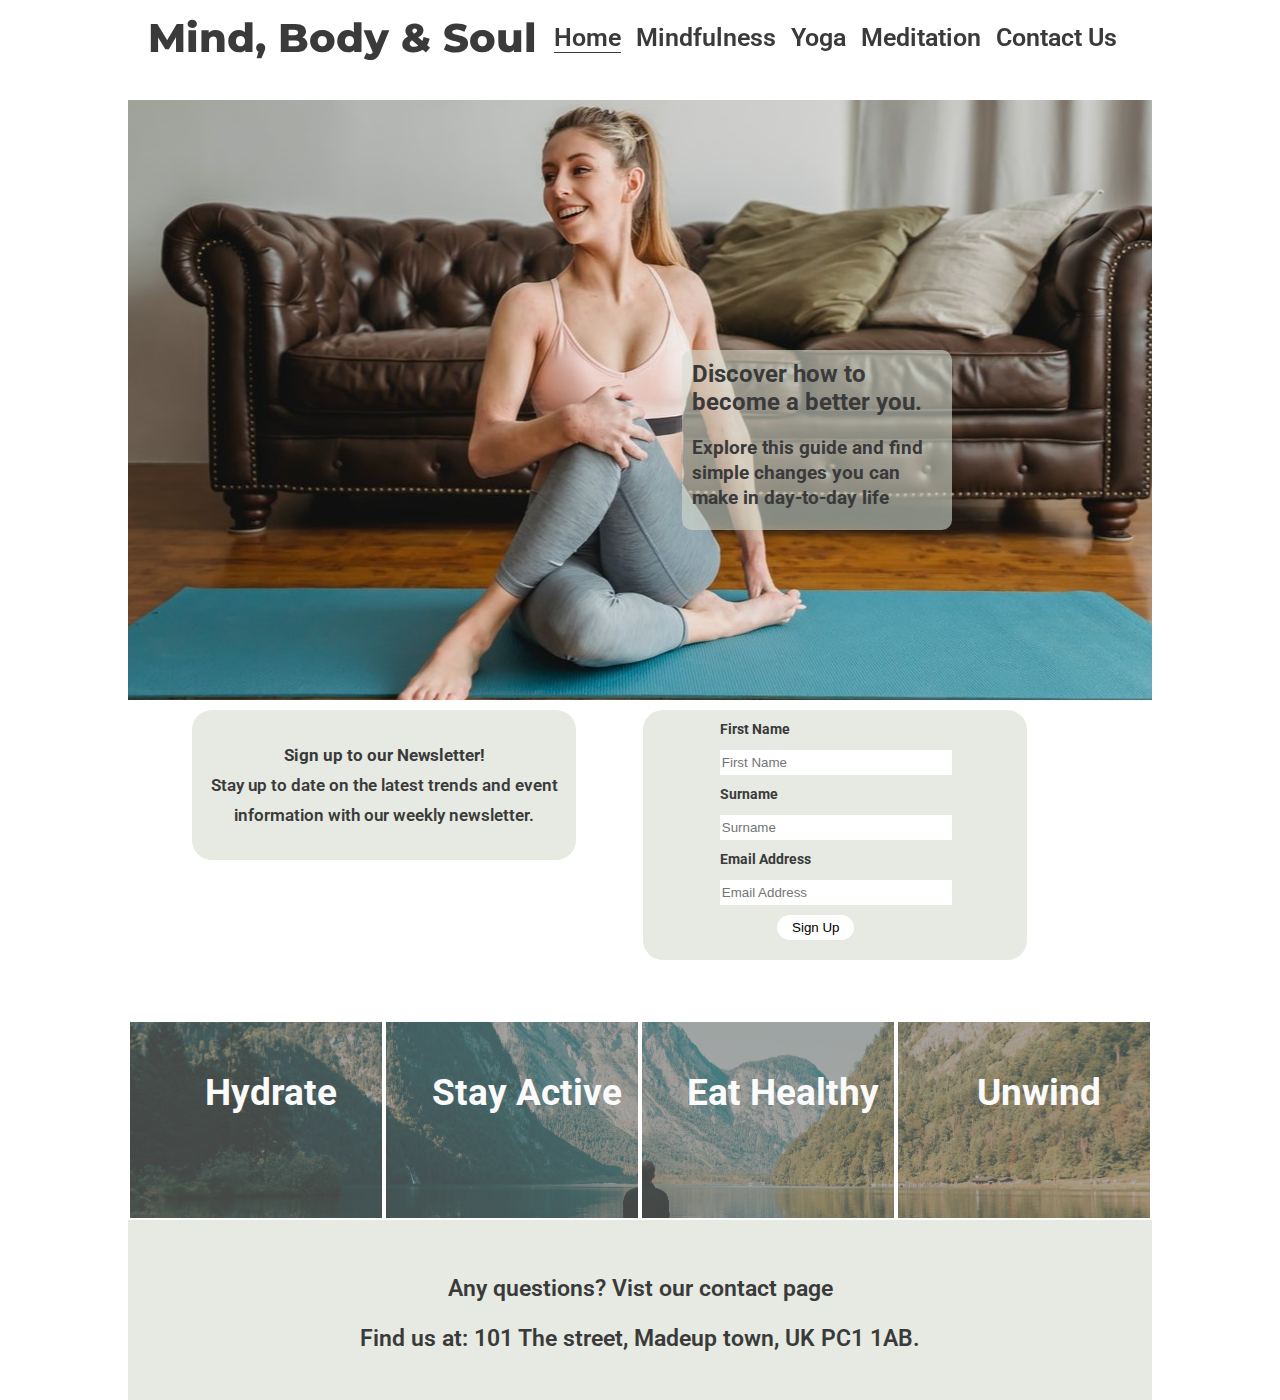
<file: index.html>
<!DOCTYPE html>
<html lang="en">

<head>
    <meta charset="UTF-8">
    <meta name="viewport" content="width=device-width, initial-scale=1.0">
    <meta name="description" content="Mindfulness, yoga and meditation information and guidance for beginners">
    <meta name="keywords" content="Mindfulness, yoga, meditation, information for beginners">
    <link rel="stylesheet" href="assets/css/style.css">
    <link rel="stylesheet" href="https://use.fontawesome.com/releases/v5.15.3/css/all.css"
        integrity="sha384-SZXxX4whJ79/gErwcOYf+zWLeJdY/qpuqC4cAa9rOGUstPomtqpuNWT9wdPEn2fk" crossorigin="anonymous">
    <title>Home</title>
</head>

<body>
    <header>
        <a href="index.html">
            <h1 id="logo">Mind, Body & Soul</h1>
        </a>
        <nav>
            <ul id="menu">
                <li><a href="index.html" class="active">Home</a></li>
                <li><a href="mindfulness.html">Mindfulness</a></li>
                <li><a href="yoga.html">Yoga</a></li>
                <li><a href="meditation.html">Meditation</a></li>
                <li><a href="contact.html">Contact Us</a></li>
            </ul>
        </nav>
    </header>

    <button id="top-btn" title="back to top"><a href="index.html">Top</a></button>
    
    <section id="hero-outer">
        <div id="hero-home">
            <div id="cover-text-hero">
                <h2>Discover how to become a better you.</h2>
                <h3>Explore this guide and find simple changes you can make in day-to-day life</h3>
            </div>
        </div>
    </section>

    <section id="sign-up">
        <div class="sign-up-textbox">
            <h3>Sign up to our Newsletter!</h3>
            <p>Stay up to date on the latest trends and event information with our weekly newsletter.</p>
        </div>
        <div class="sign-up-form">
            <form method="POST" action="https://formdump.codeinstitute.net/">
                <label for="fname">First Name</label>
                <input type="text" id="fname" name="fname" placeholder="First Name" required>
                <label for="sname">Surname</label>
                <input type="text" id="sname" name="sname" placeholder="Surname" required>
                <label for="email">Email Address</label>
                <input type="email" id="email" name="email" placeholder="Email Address" required>
                <input type="submit" value="Sign Up">
            </form>
        </div>
    </section>

    <section id="lower-img-blocks">
        <div>
            <h3>Hydrate</h3>
            <i class="fas fa-faucet"></i>
        </div>
        <div>
            <h3>Stay Active</h3>
            <i class="fas fa-hiking"></i>
        </div>
        <div>
            <h3>Eat Healthy</h3>
            <i class="fas fa-carrot"></i>
        </div>
        <div>
            <h3>Unwind</h3>
            <i class="fas fa-hot-tub"></i>
        </div>
    </section>

    <footer>
        <ul id="social">
            <li><a href="https://en-gb.facebook.com/" target="_blank" rel="noopener"
                    aria-label="vist our facebook page"><i class="fab fa-facebook-f"></i></a></li>
            <li><a href="https://twitter.com/?lang=en-gb" target="_blank" rel="noopener"
                    aria-label="vist our twitter page"><i class="fab fa-twitter"></i></a></li>
            <li><a href="https://www.youtube.com/" target="_blank" rel="noopener" aria-label="vist our youtube page"><i
                        class="fab fa-youtube"></i></a></li>
            <li><a href="https://www.instagram.com/" target="_blank" rel="noopener"
                    aria-label="vist our instagram page"><i class="fab fa-instagram"></i></a></li>
        </ul>
        <ul id="contact">
            <li><a href="contact.html" target="_blank" rel="noopener" aria-label="vist our contact page"><i
                        class="fas fa-comment-dots"></i> Any questions? Vist our contact page</a></li>
            <li><a href="https://www.google.co.uk/maps?hl=en" target="_blank" rel="noopener" aria-label="our address"><i
                        class="fas fa-map-marker-alt"></i> Find us at: 101 The street, Madeup town, UK PC1 1AB.</a></li>
        </ul>
    </footer>
</body>

</html>
</file>
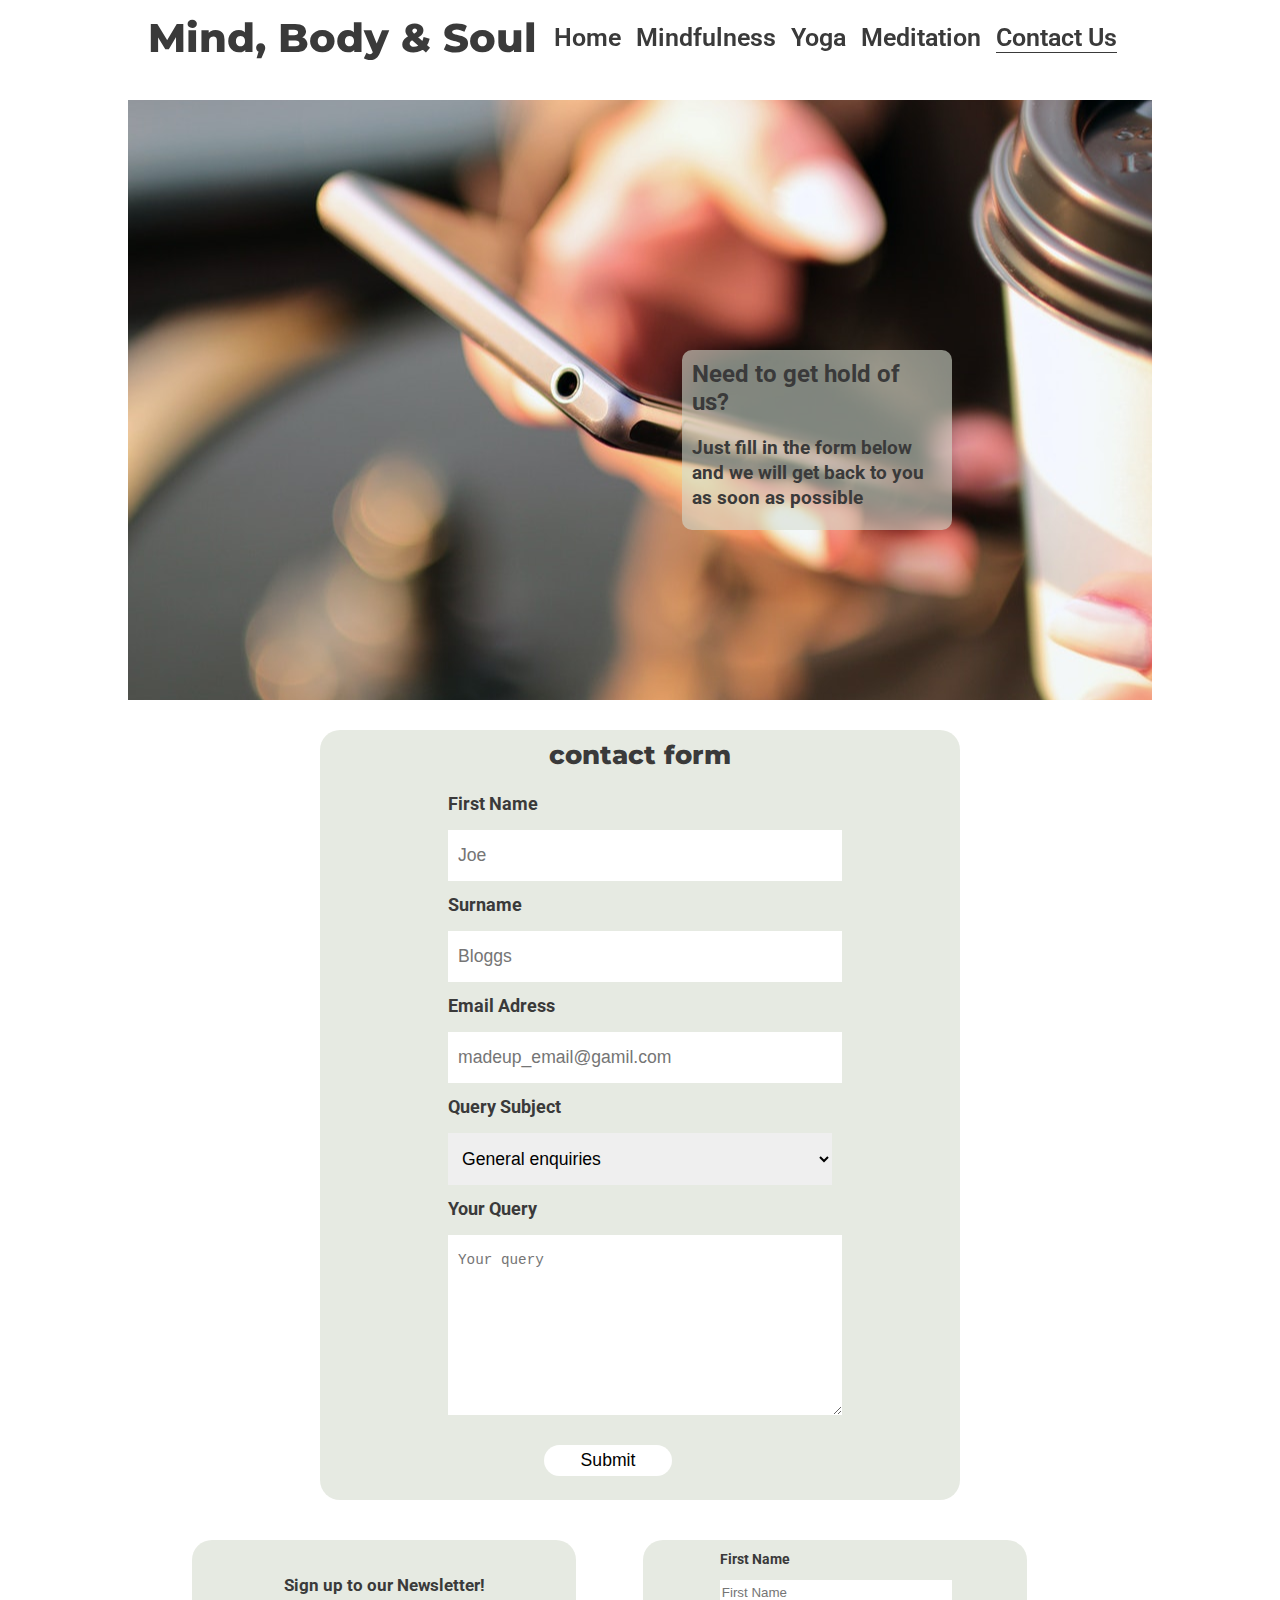
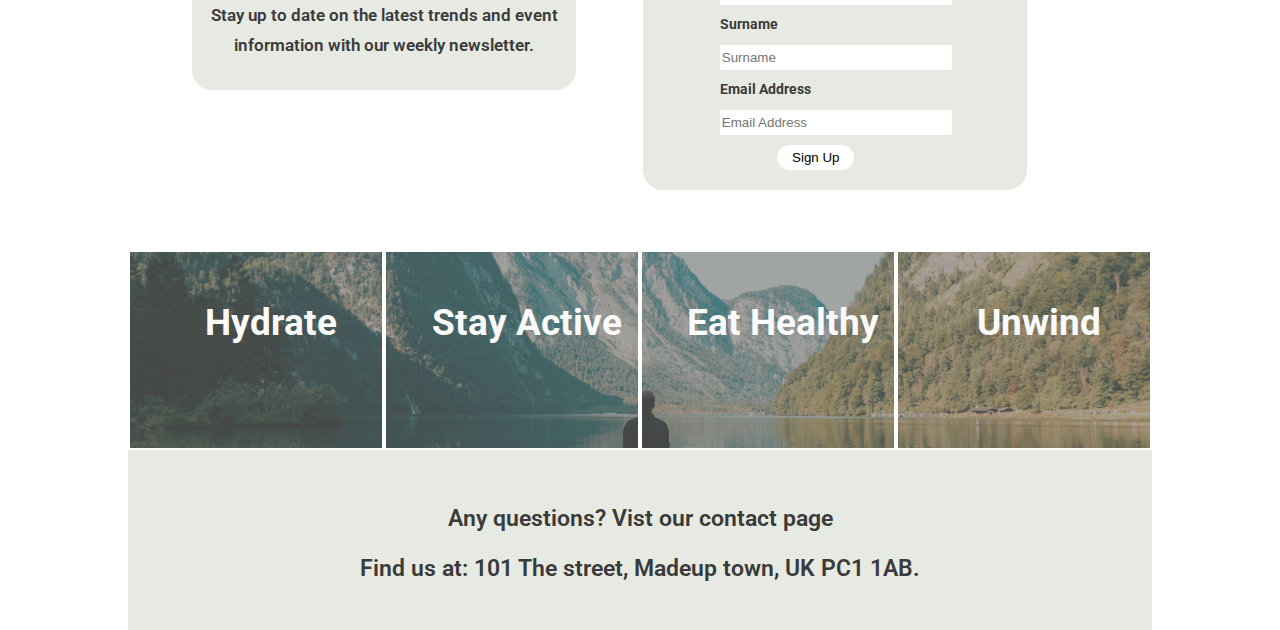
<file: contact.html>
<!DOCTYPE html>
<html lang="en">

<head>
    <meta charset="UTF-8">
    <meta name="viewport" content="width=device-width, initial-scale=1.0">
    <meta name="description" content="Mindfulness, yoga and meditation information and guidance for beginners">
    <meta name="keywords" content="Mindfulness, yoga, meditation, information for beginners">
    <link rel="stylesheet" href="assets/css/style.css">
    <link rel="stylesheet" href="https://use.fontawesome.com/releases/v5.15.3/css/all.css"
        integrity="sha384-SZXxX4whJ79/gErwcOYf+zWLeJdY/qpuqC4cAa9rOGUstPomtqpuNWT9wdPEn2fk" crossorigin="anonymous">
    <title>Contact Us</title>
</head>

<body>
    <header>
        <a href="index.html">
            <h1 id="logo">Mind, Body & Soul</h1>
        </a>
        <nav>
            <ul id="menu">
                <li><a href="index.html">Home</a></li>
                <li><a href="mindfulness.html">Mindfulness</a></li>
                <li><a href="yoga.html">Yoga</a></li>
                <li><a href="meditation.html">Meditation</a></li>
                <li><a href="contact.html" class="active">Contact Us</a></li>
            </ul>
        </nav>
    </header>

    <button id="top-btn" title="back to top"><a href="contact.html">Top</a></button>

    <section id="hero-outer">
        <div id="hero-contact">
            <div id="cover-text-hero">
                <h2>Need to get hold of us?</h2>
                <h3>Just fill in the form below and we will get back to you as soon as possible</h3>
            </div>
        </div>
    </section>

    <section id="contact-form">
        <h2>contact form</h2>
        <form method="POST" action="https://formdump.codeinstitute.net/">
            <label for="fname-cf">First Name</label>
            <input type="text" id="fname-cf" name="fname-cf" placeholder="Joe" required>
            <label for="sname-cf">Surname</label>
            <input type="text" id="sname-cf" name="sname-cf" placeholder="Bloggs" required>
            <label for="email">Email Adress</label>
            <input type="email" id="email-cf" name="email-cf" placeholder="madeup_email@gamil.com" required>
            <label for="query-subject">Query Subject</label>
            <select id="query-subject" name="query-subject">
                <option value="General enquiries">General enquiries</option>
                <option value="Sign up issues">Sign up issues</option>
                <option value="PR and media">PR and media</option>
                <option value="Other">Other</option>
            </select>
            <label for="query">Your Query</label>
            <textarea id="query" name="query " placeholder="Your query" required></textarea>
            <input type="submit" value="Submit">
        </form>
    </section>

    <section id="sign-up">
        <div class="sign-up-textbox">
            <h3>Sign up to our Newsletter!</h3>
            <p>Stay up to date on the latest trends and event information with our weekly newsletter.</p>
        </div>
        <div class="sign-up-form">
            <form method="POST" action="https://formdump.codeinstitute.net/">
                <label for="fname">First Name</label>
                <input type="text" id="fname" name="fname" placeholder="First Name" required>
                <label for="sname">Surname</label>
                <input type="text" id="sname" name="sname" placeholder="Surname" required>
                <label for="email">Email Address</label>
                <input type="email" id="email" name="email" placeholder="Email Address" required>
                <input type="submit" value="Sign Up">
            </form>
        </div>
    </section>

    <section id="lower-img-blocks">
        <div>
            <h3>Hydrate</h3>
            <i class="fas fa-faucet"></i>
        </div>
        <div>
            <h3>Stay Active</h3>
            <i class="fas fa-hiking"></i>
        </div>
        <div>
            <h3>Eat Healthy</h3>
            <i class="fas fa-carrot"></i>
        </div>
        <div>
            <h3>Unwind</h3>
            <i class="fas fa-hot-tub"></i>
        </div>
    </section>

    <footer>
        <ul id="social">
            <li><a href="https://en-gb.facebook.com/" target="_blank" rel="noopener"
                    aria-label="vist our facebook page"><i class="fab fa-facebook-f"></i></a></li>
            <li><a href="https://twitter.com/?lang=en-gb" target="_blank" rel="noopener"
                    aria-label="vist our twitter page"><i class="fab fa-twitter"></i></a></li>
            <li><a href="https://www.youtube.com/" target="_blank" rel="noopener" aria-label="vist our youtube page"><i
                        class="fab fa-youtube"></i></a></li>
            <li><a href="https://www.instagram.com/" target="_blank" rel="noopener"
                    aria-label="vist our instagram page"><i class="fab fa-instagram"></i></a></li>
        </ul>
        <ul id="contact">
            <li><a href="contact.html" target="_blank" rel="noopener" aria-label="vist our contact page"><i
                        class="fas fa-comment-dots"></i> Any questions? Vist our contact page</a></li>
            <li><a href="https://www.google.co.uk/maps?hl=en" target="_blank" rel="noopener" aria-label="our address"><i
                        class="fas fa-map-marker-alt"></i> Find us at: 101 The street, Madeup town, UK PC1 1AB.</a></li>
        </ul>
    </footer>
</body>

</html>
</file>
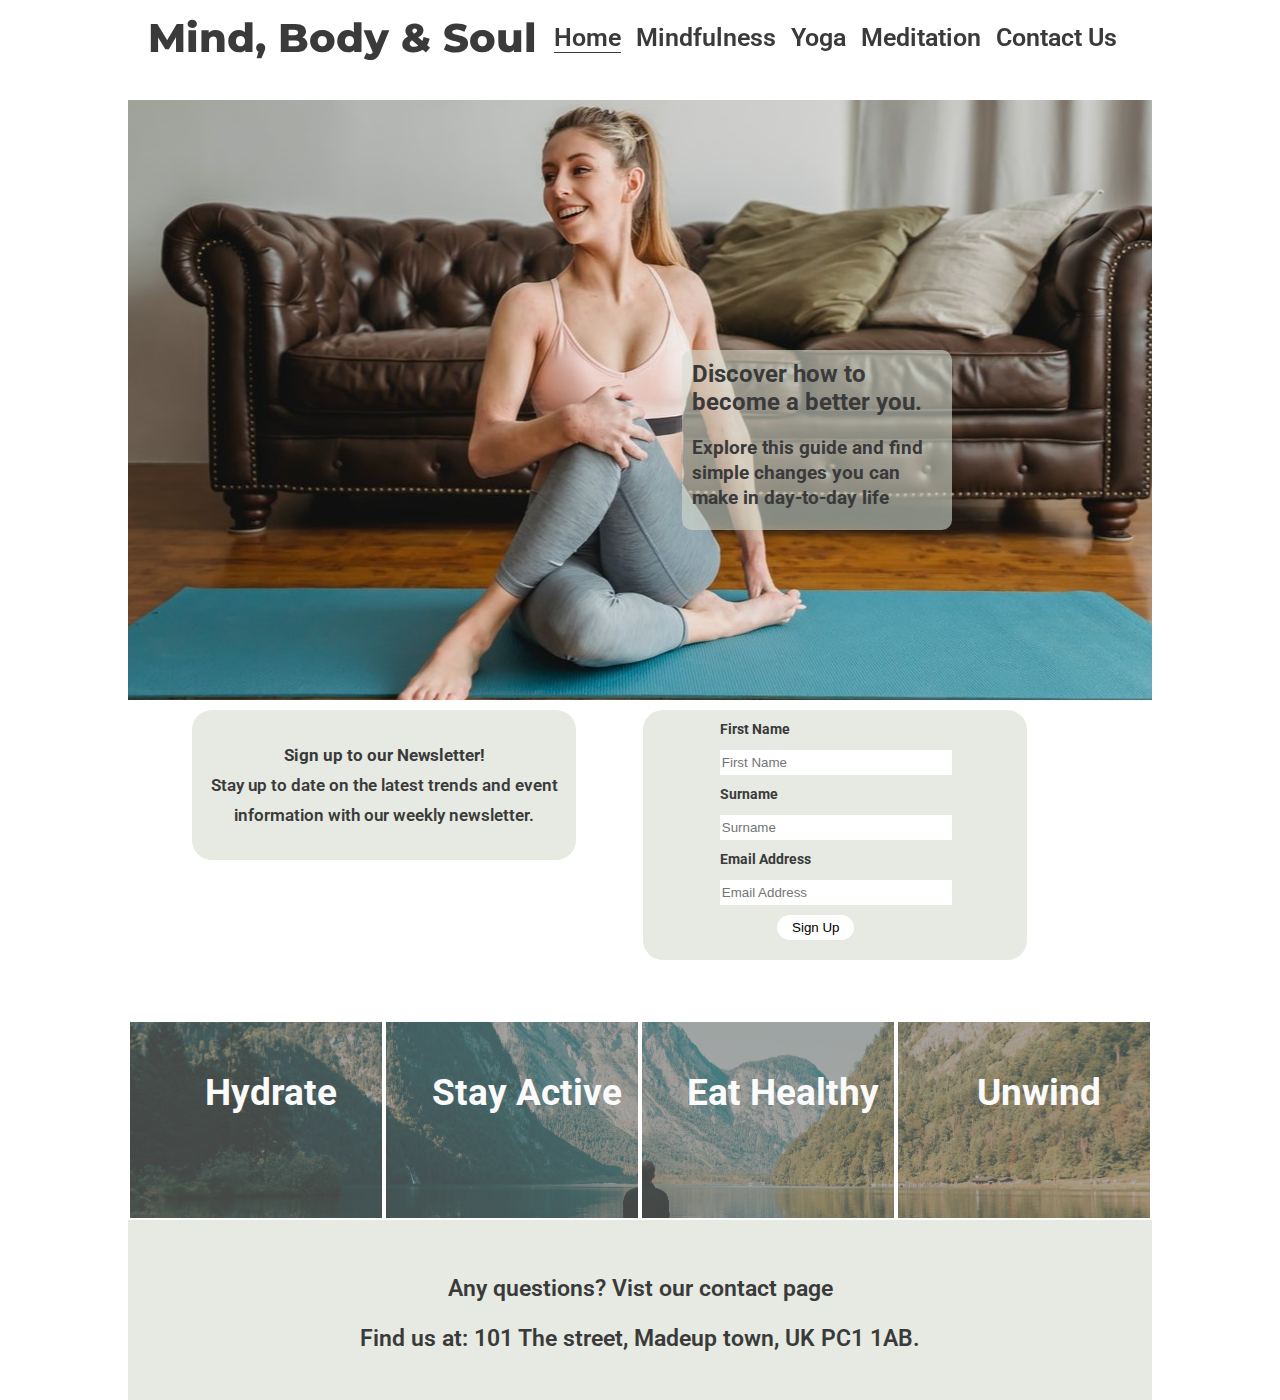
<file: home.html>
<!DOCTYPE html>
<html lang="en">

<head>
    <meta charset="UTF-8">
    <meta name="viewport" content="width=device-width, initial-scale=1.0">
    <meta name="description" content="Mindfulness, yoga and meditation information and guidance for beginners">
    <meta name="keywords" content="Mindfulness, yoga, meditation, information for beginners">
    <link rel="stylesheet" href="assets/css/style.css">
    <link rel="stylesheet" href="https://use.fontawesome.com/releases/v5.15.3/css/all.css"
        integrity="sha384-SZXxX4whJ79/gErwcOYf+zWLeJdY/qpuqC4cAa9rOGUstPomtqpuNWT9wdPEn2fk" crossorigin="anonymous">
    <title>Home</title>
</head>

<body>
    <header>
        <a href="home.html">
            <h1 id="logo">
                Mind, Body & Soul
            </h1>
        </a>
        <nav>
            <ul id="menu">
                <li>
                    <a href="home.html" class="active">Home</a>
                </li>
                <li>
                    <a href="mindfulness.html">Mindfulness</a>
                </li>
                <li>
                    <a href="yoga.html">Yoga</a>
                </li>
                <li>
                    <a href="meditation.html">Meditation</a>
                </li>
                <li>
                    <a href="contact.html">Contact Us</a>
                </li>

            </ul>
        </nav>
    </header>
    <section id="hero-outer">
        <div id="hero-home">
            <div id="cover-text-hero">
                <h2>
                    Discover how to become a better you.
                </h2>
                <h3>
                    Explore this guide and find simple changes you can make in day-to-day life
                </h3>
            </div>

        </div>
    </section>
    
    <section id="sign-up">
        <div class="sign-up-textbox">
        <h3>Sign up to our Newsletter!</h3>
        <p>
            Stay up to date on the latest trends and event information with our weekly newsletter.
        </p>
        </div>
        <div class="sign-up-form">
        <form method="POST" action="#">
            <label for="fname">First Name</label><br>
            <input type="text" id="fname" name="fname" placeholder="First Name" required><br>
            <label for="sname">Surname</label><br>
            <input type="text" id="sname" name="sname" placeholder="Surname" required><br>
            <label for="email">Email Address</label><br>
            <input type="email" id="email" name="email" placeholder="Email Address" required><br><br>
            <input type="submit" value="Sign Up"><br>
        </form>
        </div>
    </section>
    <section id="lower-img-blocks">
        <div>
            <h3>Hydrate</h3>
            <i class="fas fa-faucet"></i>
        </div>
        <div>
            <h3>Stay Active</h3>
            <i class="fas fa-hiking"></i>
        </div>
        <div>
            <h3>Eat Healthy</h3>
            <i class="fas fa-carrot"></i>
        </div>
        <div>
            <h3>Unwind</h3>
            <i class="fas fa-hot-tub"></i>
        </div>
    </section>
     <footer>
        <ul id="social">
            <li>
                <a href="https://en-gb.facebook.com/" target="_blank" rel="noopener"
                    aria-label="vist our facebook page"><i class="fab fa-facebook-f"></i></a>
            </li>
            <li>
                <a href="https://twitter.com/?lang=en-gb" target="_blank" rel="noopener"
                    aria-label="vist our twitter page"><i class="fab fa-twitter"></i></a>
            </li>
            <li>
                <a href="https://www.youtube.com/" target="_blank" rel="noopener" aria-label="vist our youtube page"><i
                        class="fab fa-youtube"></i></a>
            </li>
            <li>
                <a href="https://www.instagram.com/" target="_blank" rel="noopener"
                    aria-label="vist our instagram page"><i class="fab fa-instagram"></i></a>
            </li>
        </ul>
        <ul id="contact">
            <li>
                <a href="contact.html" target="_blank" rel="noopener" aria-label="vist our contact page"><i
                        class="fas fa-comment-dots"></i> Any questions? Vist our contact page</a>
            </li>
            <li>
                <a href="https://www.google.co.uk/maps?hl=en" target="_blank" rel="noopener" aria-label="our address"><i
                        class="fas fa-map-marker-alt"></i> Find us at: 101 The street, Madeup town, UK PC1 1AB. </a>
            </li>
        </ul>
    </footer>
</body>

</html>
</file>
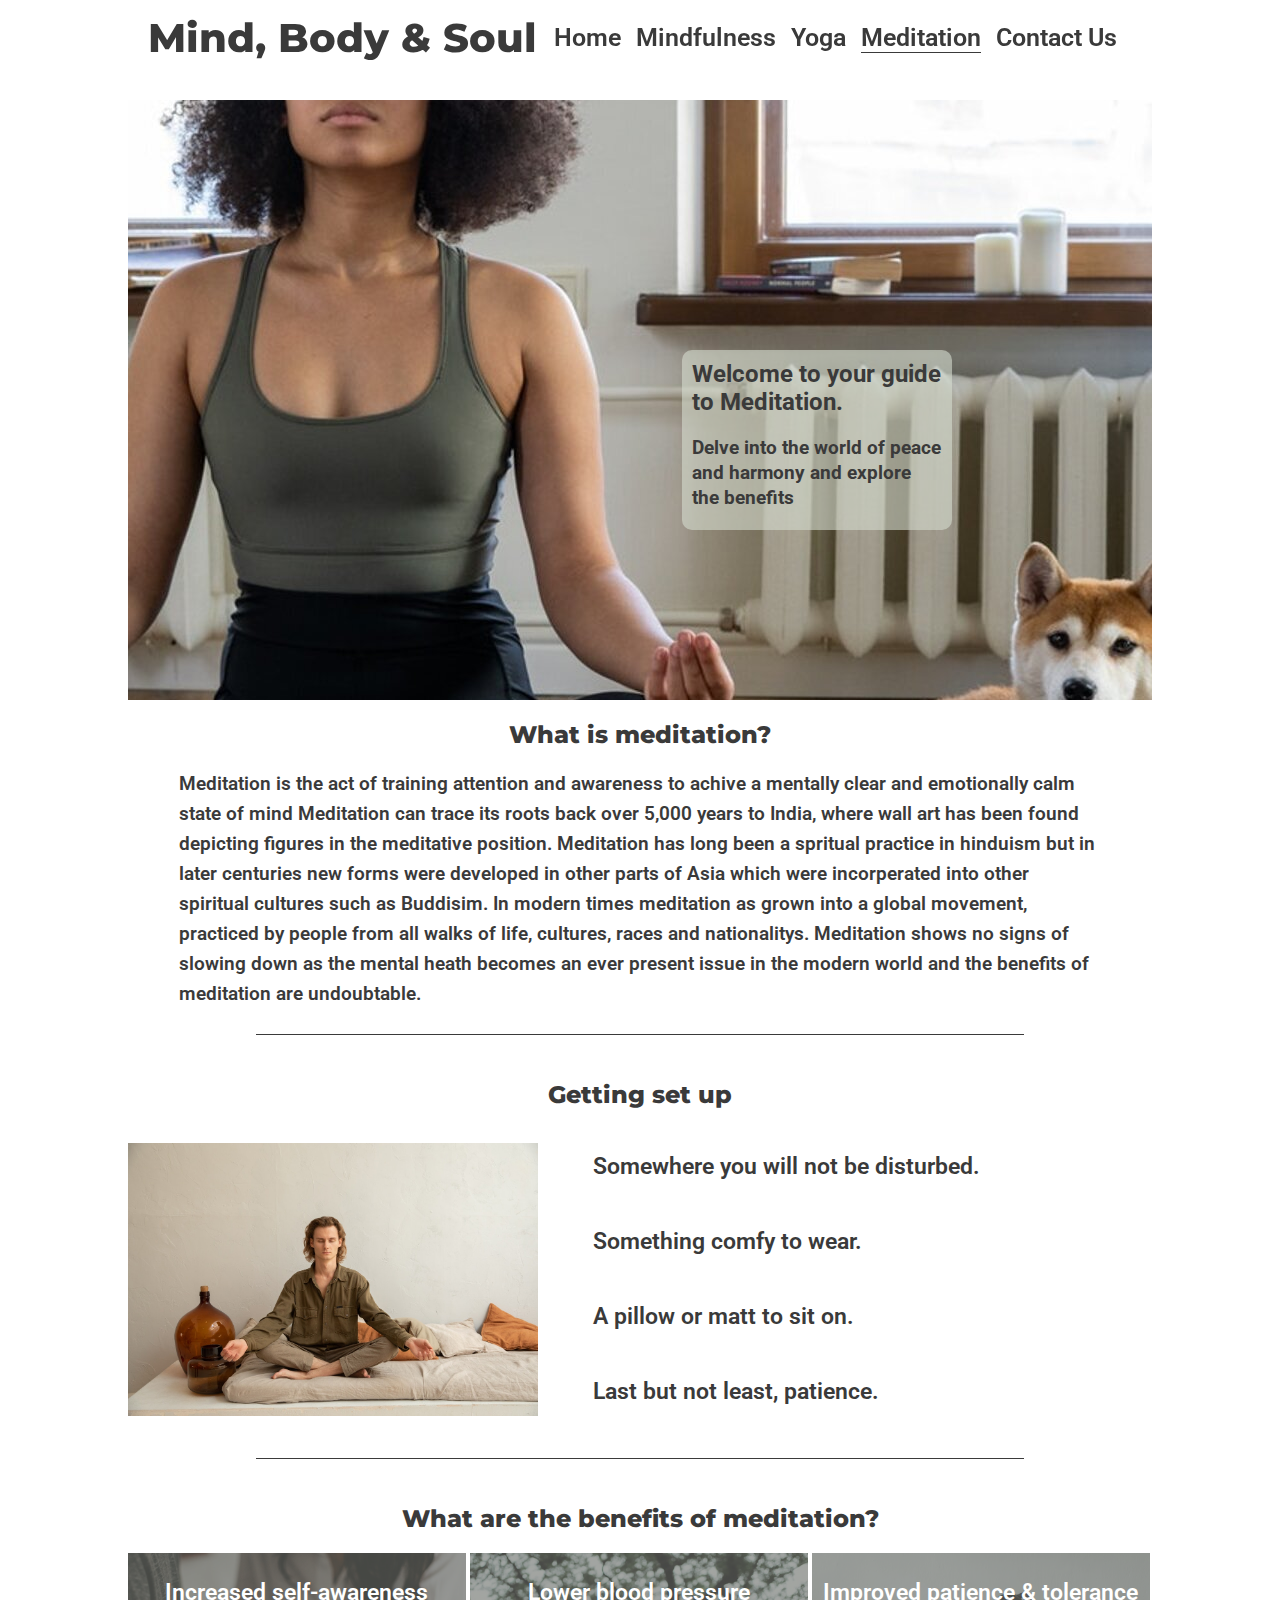
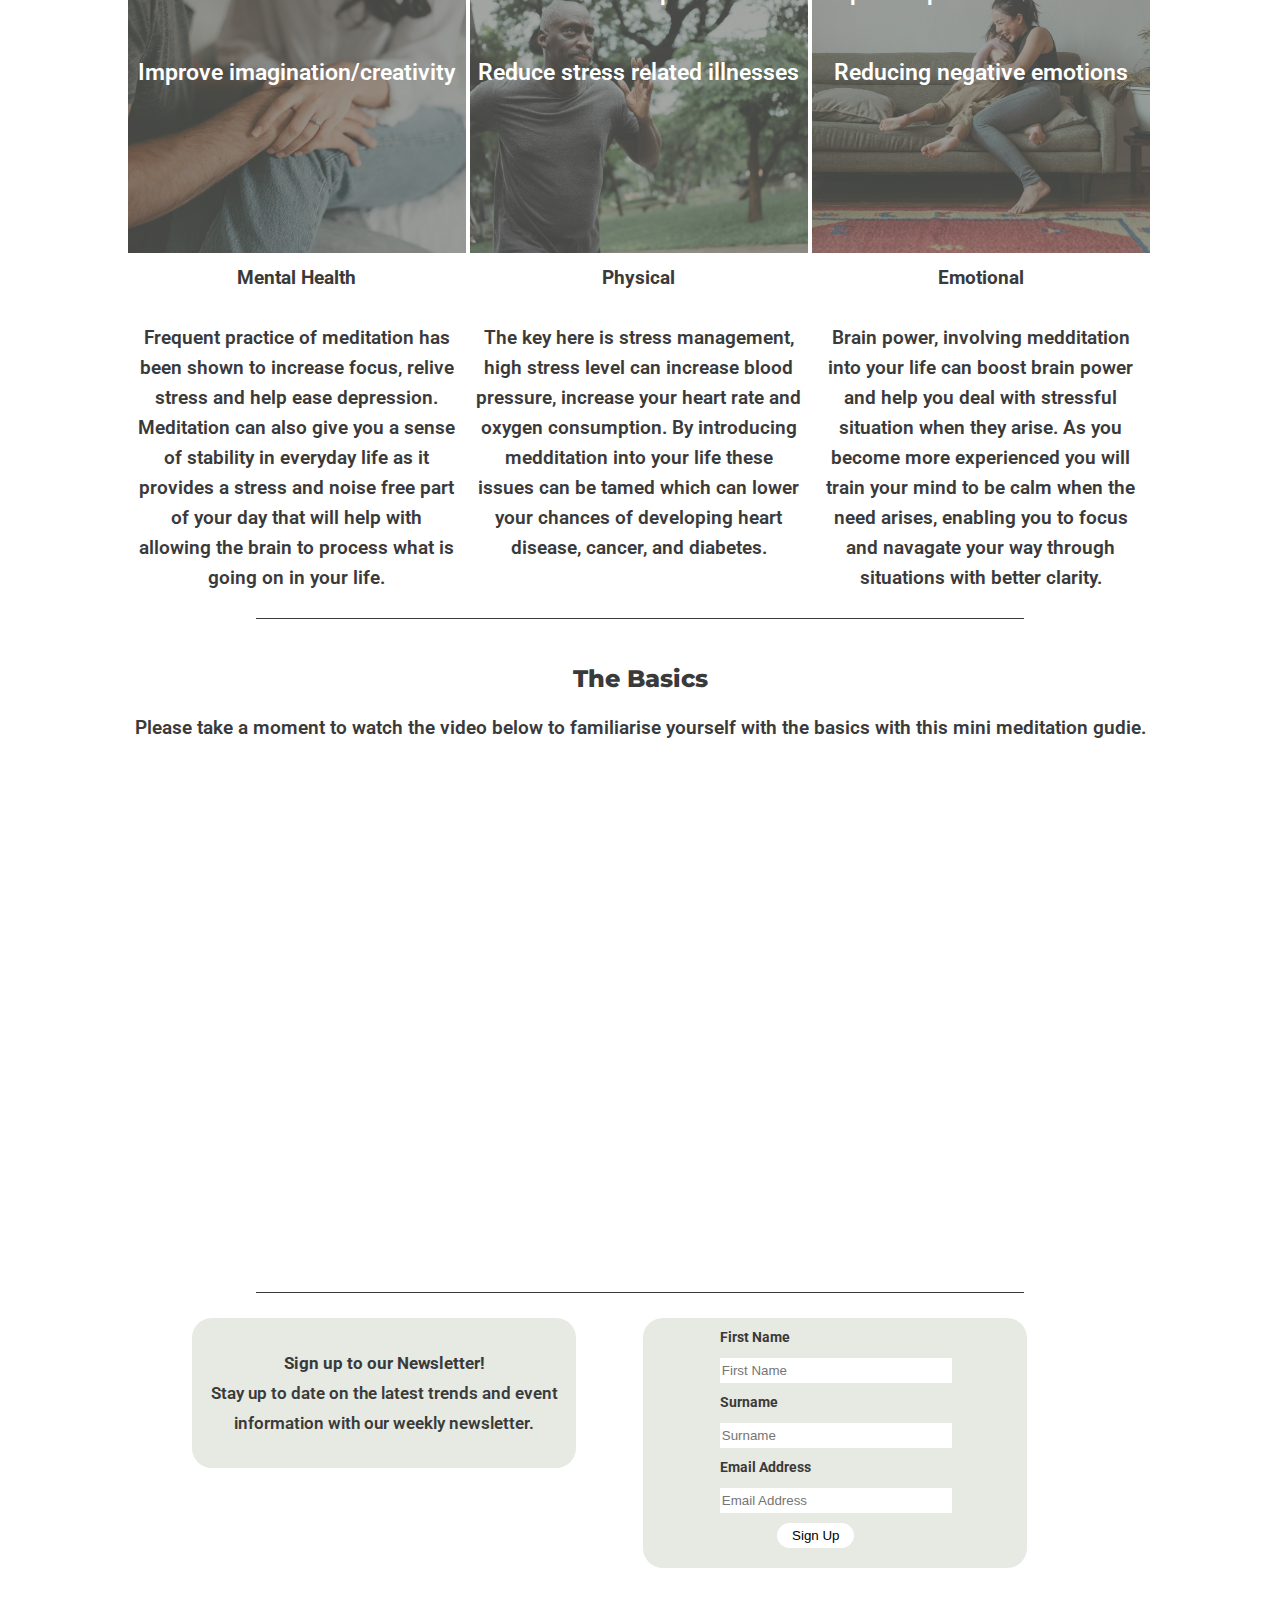
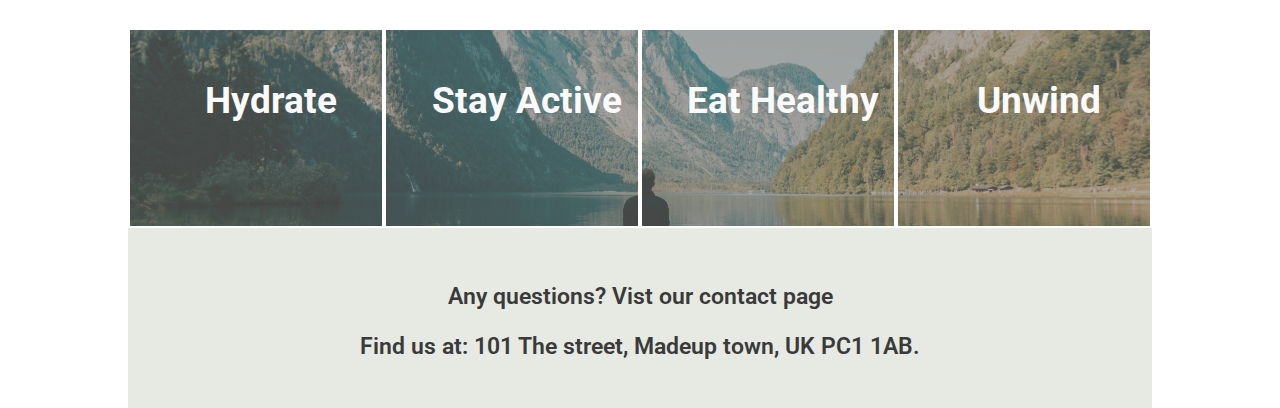
<file: meditation.html>
<!DOCTYPE html>
<html lang="en">

<head>
    <meta charset="UTF-8">
    <meta name="viewport" content="width=device-width, initial-scale=1.0">
    <meta name="description" content="Mindfulness, yoga and meditation information and guidance for beginners">
    <meta name="keywords" content="Mindfulness, yoga, meditation, information for beginners">
    <link rel="stylesheet" href="assets/css/style.css">
    <link rel="stylesheet" href="https://use.fontawesome.com/releases/v5.15.3/css/all.css"
        integrity="sha384-SZXxX4whJ79/gErwcOYf+zWLeJdY/qpuqC4cAa9rOGUstPomtqpuNWT9wdPEn2fk" crossorigin="anonymous">
    <title>Meditation</title>
</head>

<body>
    <header>
        <a href="index.html">
            <h1 id="logo">Mind, Body & Soul</h1>
        </a>
        <nav>
            <ul id="menu">
                <li><a href="index.html">Home</a></li>
                <li><a href="mindfulness.html">Mindfulness</a></li>
                <li><a href="yoga.html">Yoga</a></li>
                <li><a href="meditation.html" class="active">Meditation</a></li>
                <li><a href="contact.html">Contact Us</a></li>
            </ul>
        </nav>
    </header>

    <button id="top-btn" title="back to top"><a href="meditation.html">Top</a></button>

    <section id="hero-outer">
        <div id="hero-med">
            <div id="cover-text-hero">
                <h2>Welcome to your guide to Meditation.</h2>
                <h3>Delve into the world of peace and harmony and explore the benefits</h3>
            </div>
        </div>
    </section>

    <section id="summary">
        <h2>What is meditation?</h2>
        <p>Meditation is the act of training attention and awareness to
            achive a mentally clear and emotionally calm state of mind
            Meditation can trace its roots back over 5,000 years to India,
            where wall art has been found depicting figures in the meditative position.
            Meditation has long been a spritual practice in hinduism but in later centuries new forms were developed
            in other parts of Asia which were incorperated into other spiritual cultures such as Buddisim.
            In modern times meditation as grown into a global movement, practiced by
            people from all walks of life, cultures, races and nationalitys. Meditation shows
            no signs of slowing down as the mental heath becomes an ever present
            issue in the modern world and the benefits of meditation are undoubtable.</p>
    </section>

    <hr>
    <section id="setup">
        <h2>Getting set up</h2>
        <div class="medium-img-container">
            <div id="med-setup"></div>
        </div>
        <ul id="setup-list">
            <li>Somewhere you will not be disturbed.</li>
            <li>Something comfy to wear.</li>
            <li>A pillow or matt to sit on.</li>
            <li>Last but not least, patience.</li>
        </ul>
        <ul id="setup-icons">
            <li><i class="fas fa-volume-mute"></i></li>
            <li><i class="fas fa-tshirt"></i></li>
            <li><i class="fas fa-cloud"></i></li>
            <li><i class="fas fa-hourglass-half"></i></li>
        </ul>
    </section>

    <hr>
    <section id="benefits">
        <h2>What are the benefits of meditation?</h2>
        <div class="small-img-container">
            <div id="benefits-med-1">
                <div class="benefits-overlay-text">
                    <ul class="benefits-list">
                        <li><i class="fas fa-brain"></i></li>
                        <li>Increased self-awareness</li>
                        <li>Improve imagination/creativity</li>
                    </ul>
                </div>
            </div>
        </div>
        <div class="small-img-container">
            <div id="benefits-med-2">
                <div class="benefits-overlay-text">
                    <ul class="benefits-list">
                        <li><i class="fas fa-running"></i></li>
                        <li>Lower blood pressure</li>
                        <li>Reduce stress related illnesses</li>
                    </ul>
                </div>
            </div>
        </div>
        <div class="small-img-container">
            <div id="benefits-med-3">
                <div class="benefits-overlay-text">
                    <ul class="benefits-list">
                        <li><i class="fas fa-hand-holding-heart"></i></li>
                        <li>Improved patience & tolerance</li>
                        <li>Reducing negative emotions</li>
                    </ul>
                </div>
            </div>
        </div>
        <div id="benefits-further-info">
            <div>
                <h3>Mental Health</h3>
                <p>Frequent practice of meditation has been shown to increase focus, relive stress and help
                    ease depression. Meditation can also give you a sense of stability in everyday life as
                    it provides a stress and noise free part of your day that will help with allowing the brain to
                    process what is going on in your life.</p>
            </div>
            <div>
                <h3>Physical</h3>
                <p>The key here is stress management, high stress level can increase blood pressure, increase your heart
                    rate and oxygen consumption. By introducing medditation into your life these issues can be tamed
                    which can lower your chances of developing heart disease, cancer, and diabetes.</p>
            </div>
            <div>
                <h3>Emotional</h3>
                <p>Brain power, involving medditation into your life can boost brain power and help you deal with
                    stressful situation when they arise. As you become more experienced you will train your mind to be
                    calm when
                    the need arises, enabling you to focus and navagate your way through situations with better clarity.
                </p>
            </div>
        </div>
    </section>

    <hr>
    <section id="basics">
        <h2>The Basics</h2>
        <p>Please take a moment to watch the video below to familiarise yourself with the basics with this mini
            meditation gudie.</p>
        <iframe id="video-link" width="900" height="500" src="https://www.youtube.com/embed/cEqZthCaMpo"
            title="YouTube video player" allow="accelerometer; autoplay; clipboard-write; 
        encrypted-media; gyroscope; picture-in-picture" allowfullscreen></iframe>
    </section>

    <hr>
    <section id="sign-up">
        <div class="sign-up-textbox">
            <h3>Sign up to our Newsletter!</h3>
            <p>Stay up to date on the latest trends and event information with our weekly newsletter.</p>
        </div>
        <div class="sign-up-form">
            <form method="POST" action="https://formdump.codeinstitute.net/">
                <label for="fname">First Name</label>
                <input type="text" id="fname" name="fname" placeholder="First Name" required>
                <label for="sname">Surname</label>
                <input type="text" id="sname" name="sname" placeholder="Surname" required>
                <label for="email">Email Address</label>
                <input type="email" id="email" name="email" placeholder="Email Address" required>
                <input type="submit" value="Sign Up">
            </form>
        </div>
    </section>

    <section id="lower-img-blocks">
        <div>
            <h3>Hydrate</h3>
            <i class="fas fa-faucet"></i>
        </div>
        <div>
            <h3>Stay Active</h3>
            <i class="fas fa-hiking"></i>
        </div>
        <div>
            <h3>Eat Healthy</h3>
            <i class="fas fa-carrot"></i>
        </div>
        <div>
            <h3>Unwind</h3>
            <i class="fas fa-hot-tub"></i>
        </div>
    </section>

    <footer>
        <ul id="social">
            <li><a href="https://en-gb.facebook.com/" target="_blank" rel="noopener"
                    aria-label="vist our facebook page"><i class="fab fa-facebook-f"></i></a></li>
            <li><a href="https://twitter.com/?lang=en-gb" target="_blank" rel="noopener"
                    aria-label="vist our twitter page"><i class="fab fa-twitter"></i></a></li>
            <li><a href="https://www.youtube.com/" target="_blank" rel="noopener" aria-label="vist our youtube page"><i
                        class="fab fa-youtube"></i></a></li>
            <li><a href="https://www.instagram.com/" target="_blank" rel="noopener"
                    aria-label="vist our instagram page"><i class="fab fa-instagram"></i></a></li>
        </ul>
        <ul id="contact">
            <li><a href="contact.html" target="_blank" rel="noopener" aria-label="vist our contact page"><i
                        class="fas fa-comment-dots"></i> Any questions? Vist our contact page</a></li>
            <li><a href="https://www.google.co.uk/maps?hl=en" target="_blank" rel="noopener" aria-label="our address"><i
                        class="fas fa-map-marker-alt"></i> Find us at: 101 The street, Madeup town, UK PC1 1AB.</a></li>
        </ul>
    </footer>
</body>

</html>
</file>
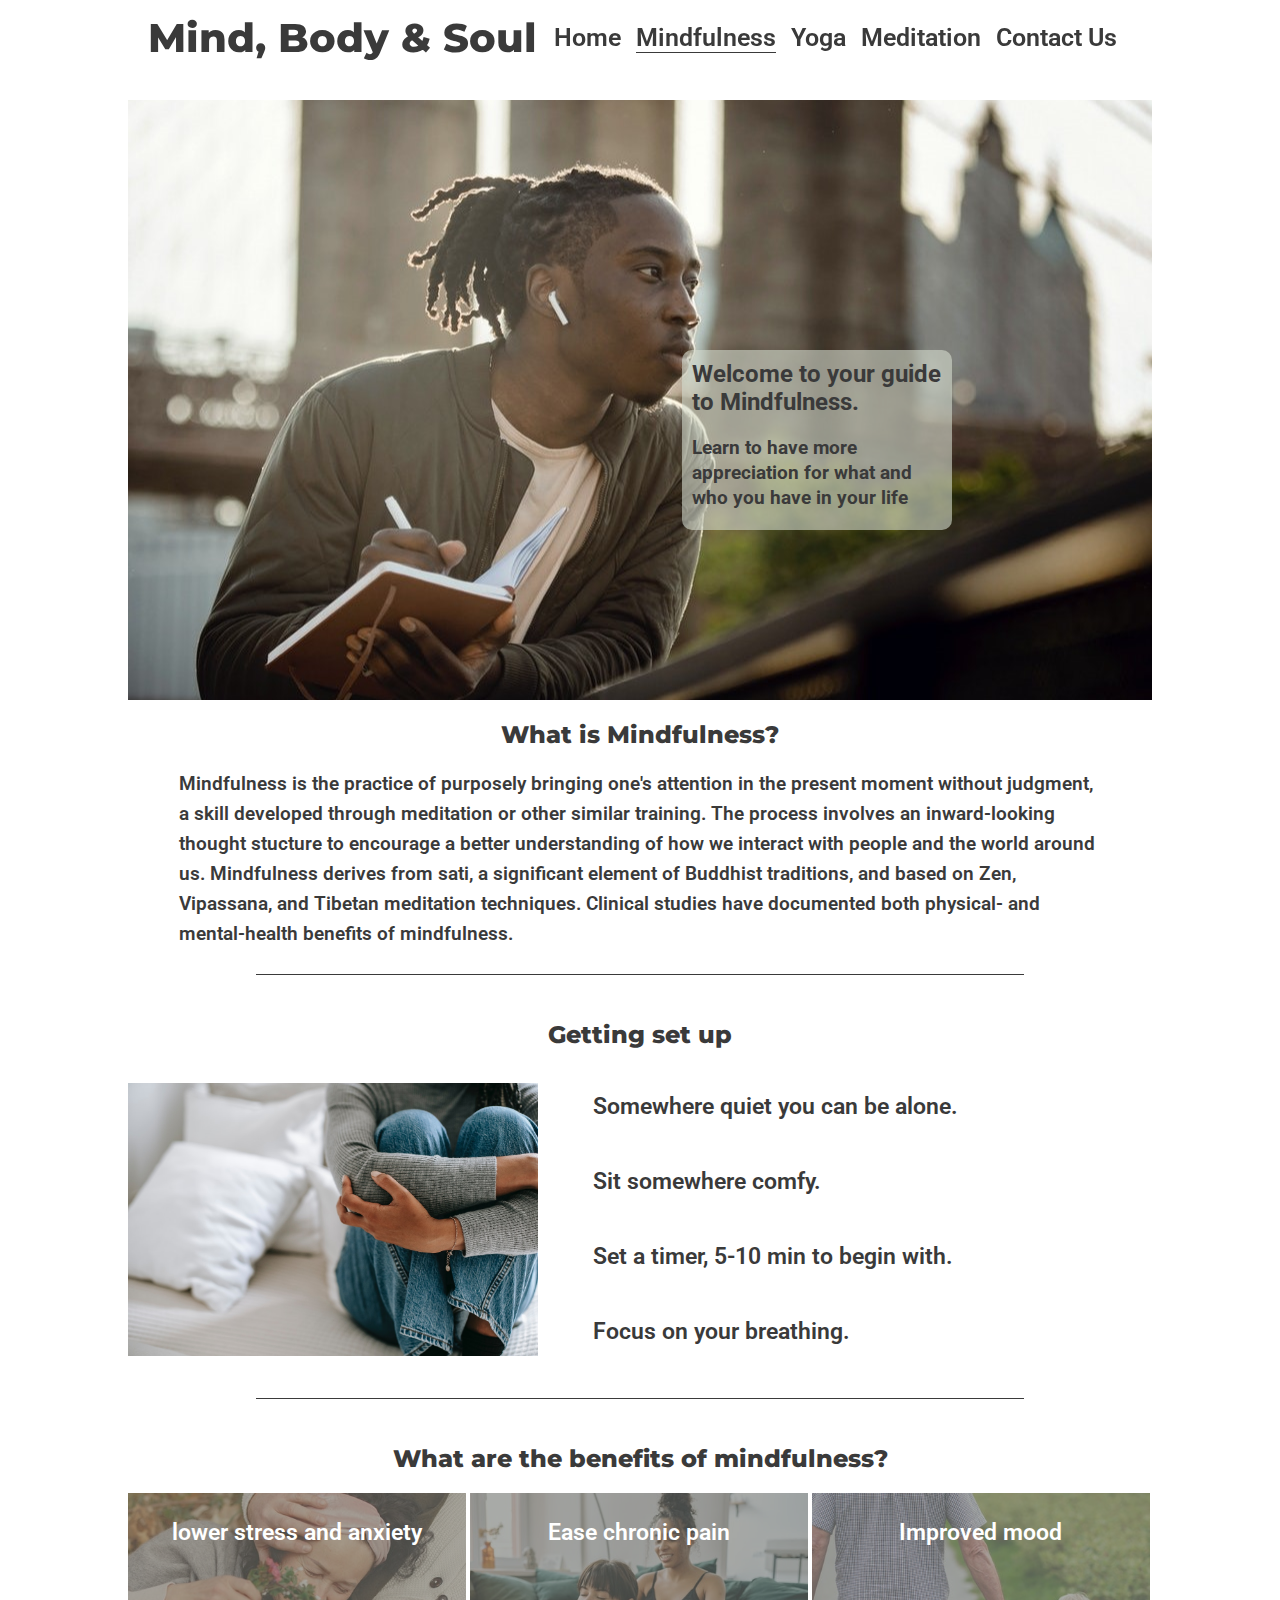
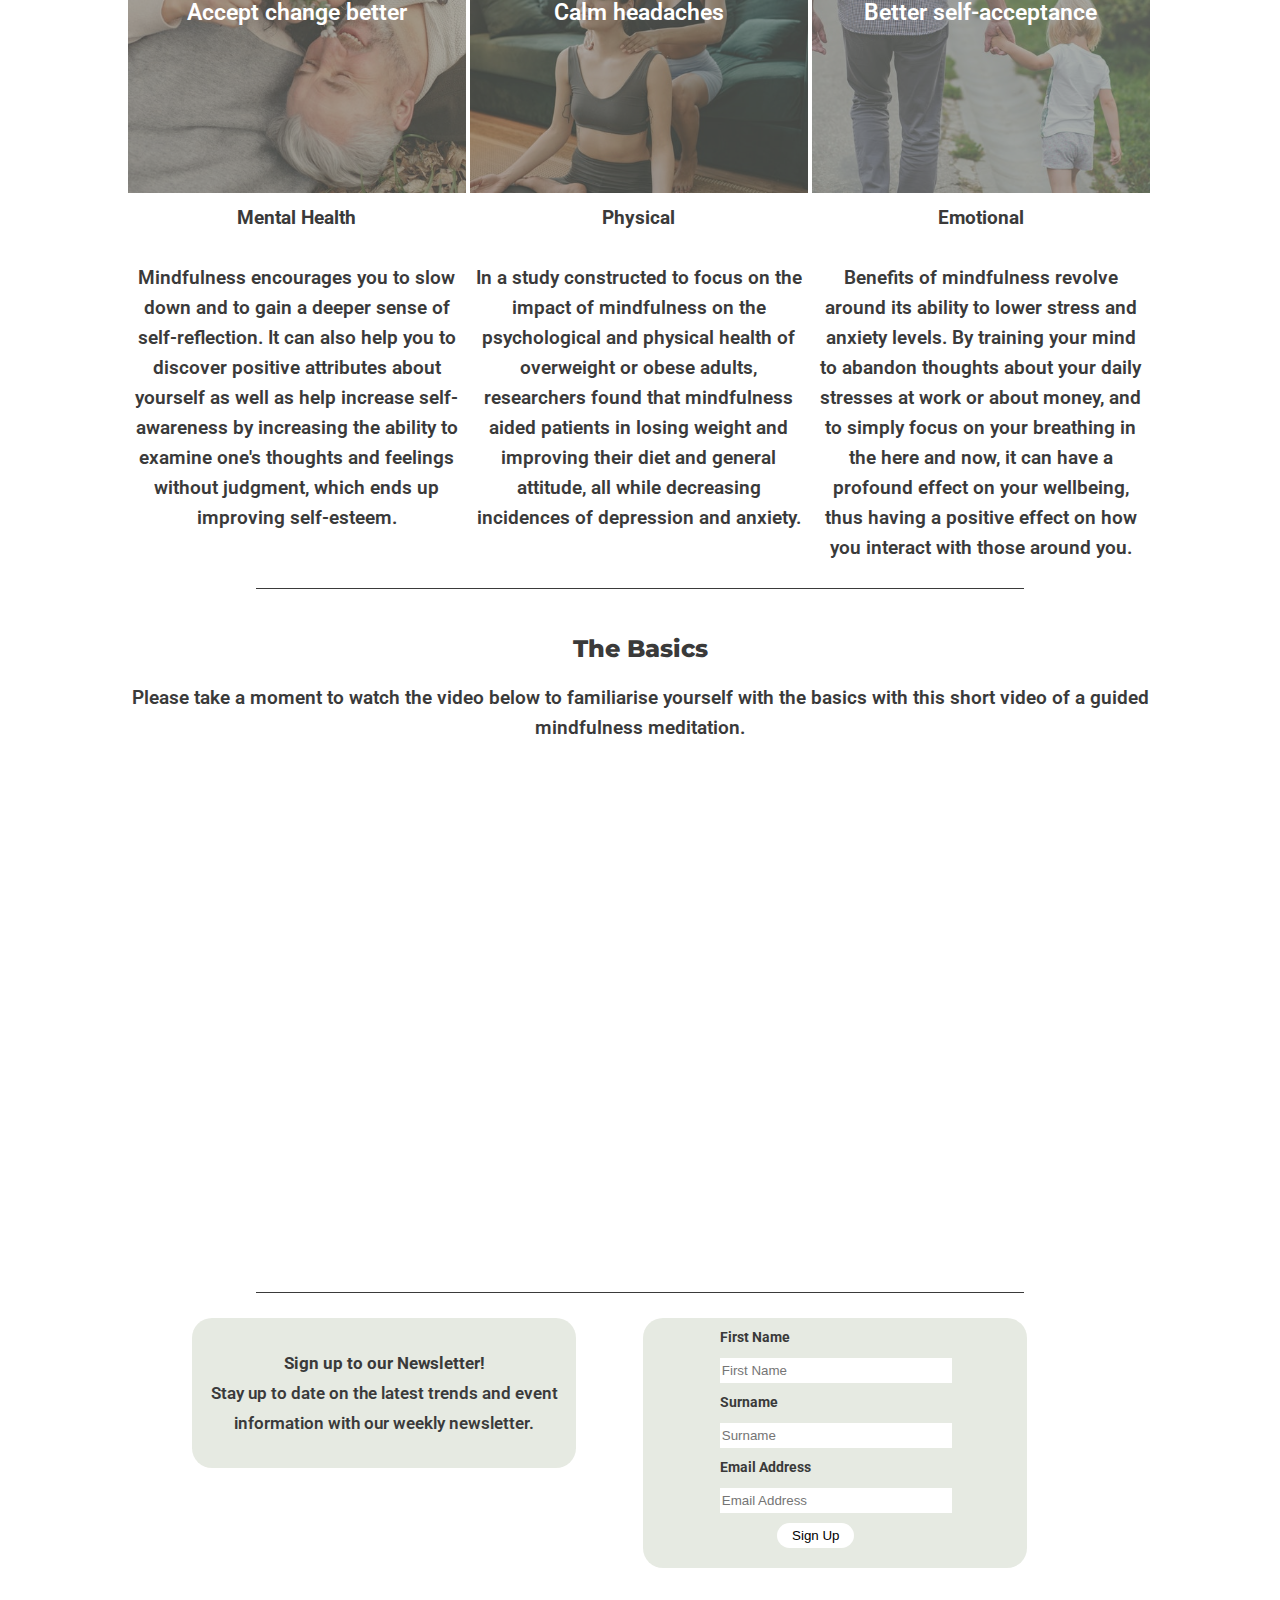
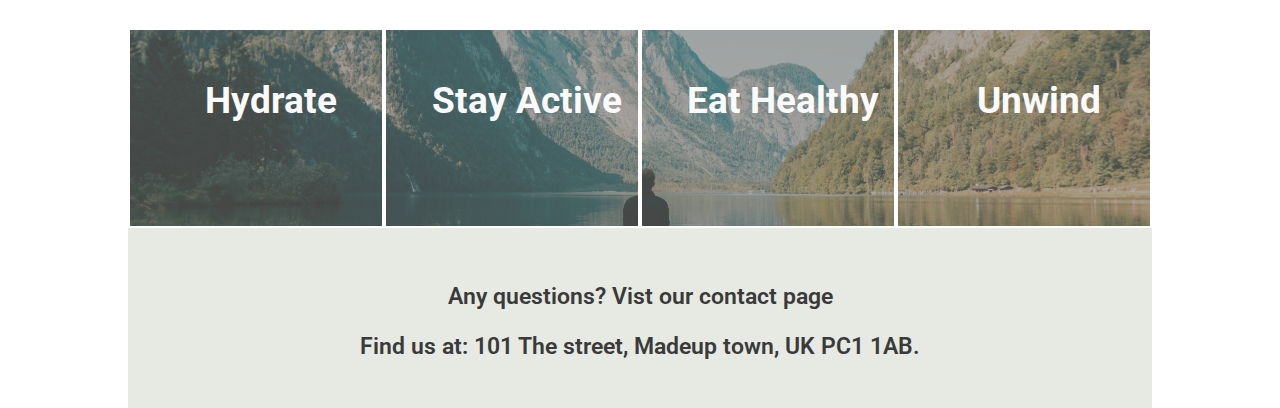
<file: mindfulness.html>
<!DOCTYPE html>
<html lang="en">

<head>
    <meta charset="UTF-8">
    <meta name="viewport" content="width=device-width, initial-scale=1.0">
    <meta name="description" content="Mindfulness, yoga and meditation information and guidance for beginners">
    <meta name="keywords" content="Mindfulness, yoga, meditation, information for beginners">
    <link rel="stylesheet" href="assets/css/style.css">
    <link rel="stylesheet" href="https://use.fontawesome.com/releases/v5.15.3/css/all.css"
        integrity="sha384-SZXxX4whJ79/gErwcOYf+zWLeJdY/qpuqC4cAa9rOGUstPomtqpuNWT9wdPEn2fk" crossorigin="anonymous">
    <title>Mindfulness</title>
</head>

<body>
    <header>
        <a href="index.html">
            <h1 id="logo">Mind, Body & Soul</h1>
        </a>
        <nav>
            <ul id="menu">
                <li><a href="index.html">Home</a></li>
                <li><a href="mindfulness.html" class="active">Mindfulness</a></li>
                <li><a href="yoga.html">Yoga</a></li>
                <li><a href="meditation.html">Meditation</a></li>
                <li><a href="contact.html">Contact Us</a></li>
            </ul>
        </nav>
    </header>

    <button id="top-btn" title="back to top"><a href="mindfulness.html">Top</a></button>

    <section id="hero-outer">
        <div id="hero-mind">
            <div id="cover-text-hero">
                <h2>Welcome to your guide to Mindfulness.</h2>
                <h3>Learn to have more appreciation for what and who you have in your life</h3>
            </div>
        </div>
    </section>

    <section id="summary">
        <h2>What is Mindfulness?</h2>
        <p>Mindfulness is the practice of purposely bringing one's attention in the present moment without judgment, a
            skill developed through meditation or other similar training.
            The process involves an inward-looking thought stucture to encourage a better understanding of how we
            interact with people and the world around us.
            Mindfulness derives from sati, a significant element of Buddhist traditions, and based on Zen, Vipassana,
            and Tibetan meditation techniques.
            Clinical studies have documented both physical- and mental-health benefits of mindfulness.</p>
    </section>

    <hr>
    <section id="setup">
        <h2>Getting set up</h2>
        <div class="medium-img-container">
            <div id="mind-setup"></div>
        </div>
        <ul id="setup-list">
            <li>Somewhere quiet you can be alone.</li>
            <li>Sit somewhere comfy.</li>
            <li>Set a timer, 5-10 min to begin with.</li>
            <li>Focus on your breathing.</li>
        </ul>
        <ul id="setup-icons">
            <li><i class="fas fa-street-view"></i></li>
            <li><i class="fas fa-couch"></i></li>
            <li><i class="fas fa-stopwatch"></i></li>
            <li><i class="fas fa-lungs"></i></li>
        </ul>
    </section>

    <hr>
    <section id="benefits">
        <h2>What are the benefits of mindfulness?</h2>
        <div class="small-img-container">
            <div id="benefits-mind-1">
                <div class="benefits-overlay-text">
                    <ul class="benefits-list">
                        <li><i class="fas fa-brain"></i></li>
                        <li>lower stress and anxiety</li>
                        <li>Accept change better</li>
                    </ul>
                </div>
            </div>
        </div>
        <div class="small-img-container">
            <div id="benefits-mind-2">
                <div class="benefits-overlay-text">
                    <ul class="benefits-list">
                        <li><i class="fas fa-running"></i></li>
                        <li>Ease chronic pain</li>
                        <li>Calm headaches </li>
                    </ul>
                </div>
            </div>
        </div>
        <div class="small-img-container">
            <div id="benefits-mind-3">
                <div class="benefits-overlay-text">
                    <ul class="benefits-list">
                        <li><i class="fas fa-hand-holding-heart"></i></li>
                        <li>Improved mood </li>
                        <li>Better self-acceptance </li>
                    </ul>
                </div>
            </div>
        </div>
        <div id="benefits-further-info">
            <div>
                <h3>Mental Health</h3>
                <p>Mindfulness encourages you to slow down and to gain a deeper sense of self-reflection. It can also
                    help you to discover positive attributes about yourself as well as help increase self-awareness by
                    increasing the ability to examine one's thoughts and feelings without judgment, which ends up
                    improving self-esteem.</p>
            </div>
            <div>
                <h3>Physical</h3>
                <p>In a study constructed to focus on the impact of mindfulness on the
                    psychological and physical health of overweight or obese adults, researchers found that mindfulness
                    aided patients in losing weight and improving their diet and general attitude, all while decreasing
                    incidences of depression and anxiety.</p>
            </div>
            <div>
                <h3>Emotional</h3>
                <p>Benefits of mindfulness revolve around its ability to lower stress and anxiety levels.
                    By training your mind to abandon thoughts about your daily stresses at work or about money, and to
                    simply focus on your breathing in the here and now, it can have a profound effect on your wellbeing,
                    thus having a positive effect on how you interact with those around you.</p>
            </div>
        </div>
    </section>

    <hr>
    <section id="basics">
        <h2>The Basics</h2>
        <p>Please take a moment to watch the video below to familiarise yourself with the basics with this short video
            of a guided mindfulness meditation.</p>
        <iframe id="video-link" width="900" height="500" src="https://www.youtube.com/embed/ssss7V1_eyA" title="YouTube video player"
            allow="accelerometer; autoplay; clipboard-write; encrypted-media; gyroscope; picture-in-picture"
            allowfullscreen></iframe>
    </section>

    <hr>
    <section id="sign-up">
        <div class="sign-up-textbox">
            <h3>Sign up to our Newsletter!</h3>
            <p>Stay up to date on the latest trends and event information with our weekly newsletter.</p>
        </div>
        <div class="sign-up-form">
           <form method="POST" action="https://formdump.codeinstitute.net/">
            <label for="fname">First Name</label>
            <input type="text" id="fname" name="fname" placeholder="First Name" required>
            <label for="sname">Surname</label>
            <input type="text" id="sname" name="sname" placeholder="Surname" required>
            <label for="email">Email Address</label>
            <input type="email" id="email" name="email" placeholder="Email Address" required>
            <input type="submit" value="Sign Up">
        </form>
        </div>
    </section>

    <section id="lower-img-blocks">
        <div>
            <h3>Hydrate</h3>
            <i class="fas fa-faucet"></i>
        </div>
        <div>
            <h3>Stay Active</h3>
            <i class="fas fa-hiking"></i>
        </div>
        <div>
            <h3>Eat Healthy</h3>
            <i class="fas fa-carrot"></i>
        </div>
        <div>
            <h3>Unwind</h3>
            <i class="fas fa-hot-tub"></i>
        </div>
    </section>

    <footer>
        <ul id="social">
            <li><a href="https://en-gb.facebook.com/" target="_blank" rel="noopener"
                    aria-label="vist our facebook page"><i class="fab fa-facebook-f"></i></a></li>
            <li><a href="https://twitter.com/?lang=en-gb" target="_blank" rel="noopener"
                    aria-label="vist our twitter page"><i class="fab fa-twitter"></i></a></li>
            <li><a href="https://www.youtube.com/" target="_blank" rel="noopener" aria-label="vist our youtube page"><i
                        class="fab fa-youtube"></i></a></li>
            <li><a href="https://www.instagram.com/" target="_blank" rel="noopener"
                    aria-label="vist our instagram page"><i class="fab fa-instagram"></i></a></li>
        </ul>
        <ul id="contact">
            <li><a href="contact.html" target="_blank" rel="noopener" aria-label="vist our contact page"><i
                        class="fas fa-comment-dots"></i> Any questions? Vist our contact page</a></li>
            <li><a href="https://www.google.co.uk/maps?hl=en" target="_blank" rel="noopener" aria-label="our address"><i
                        class="fas fa-map-marker-alt"></i> Find us at: 101 The street, Madeup town, UK PC1 1AB.</a></li>
        </ul>
    </footer>
</body>

</html>
</file>
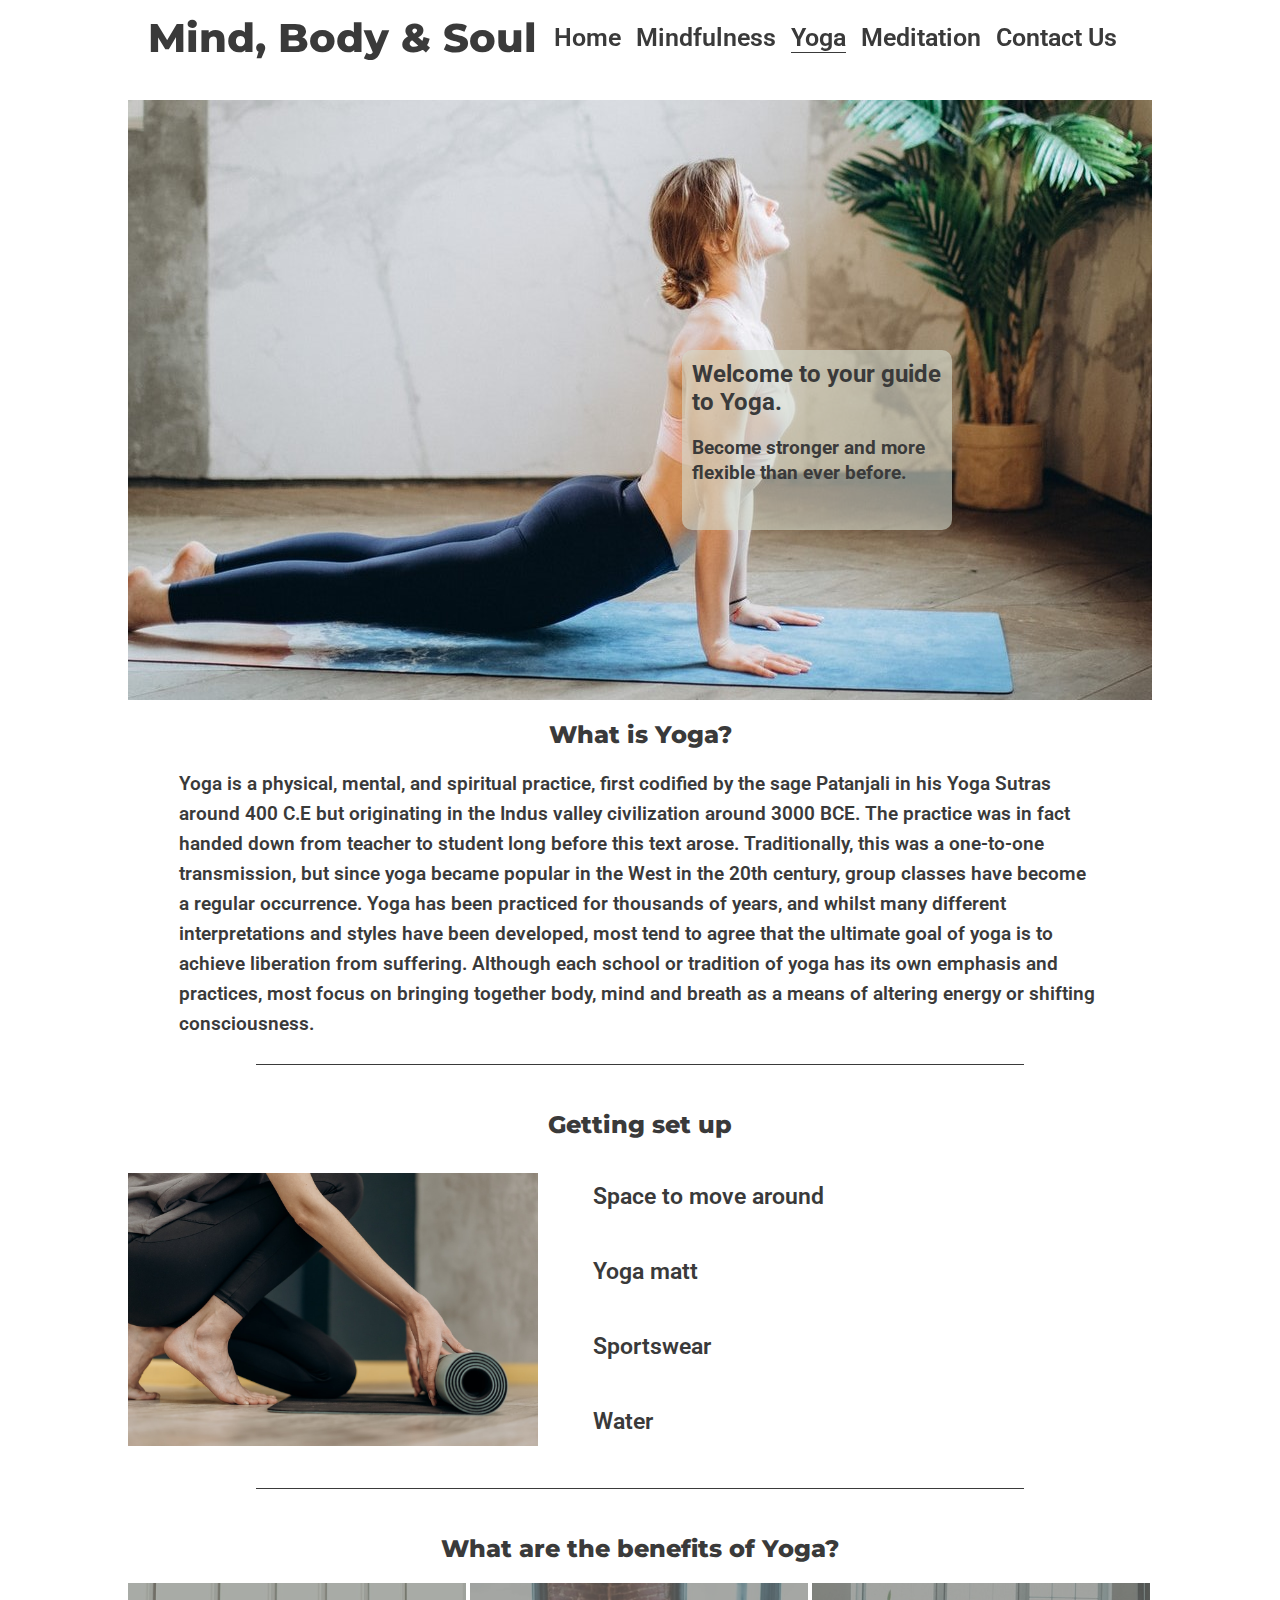
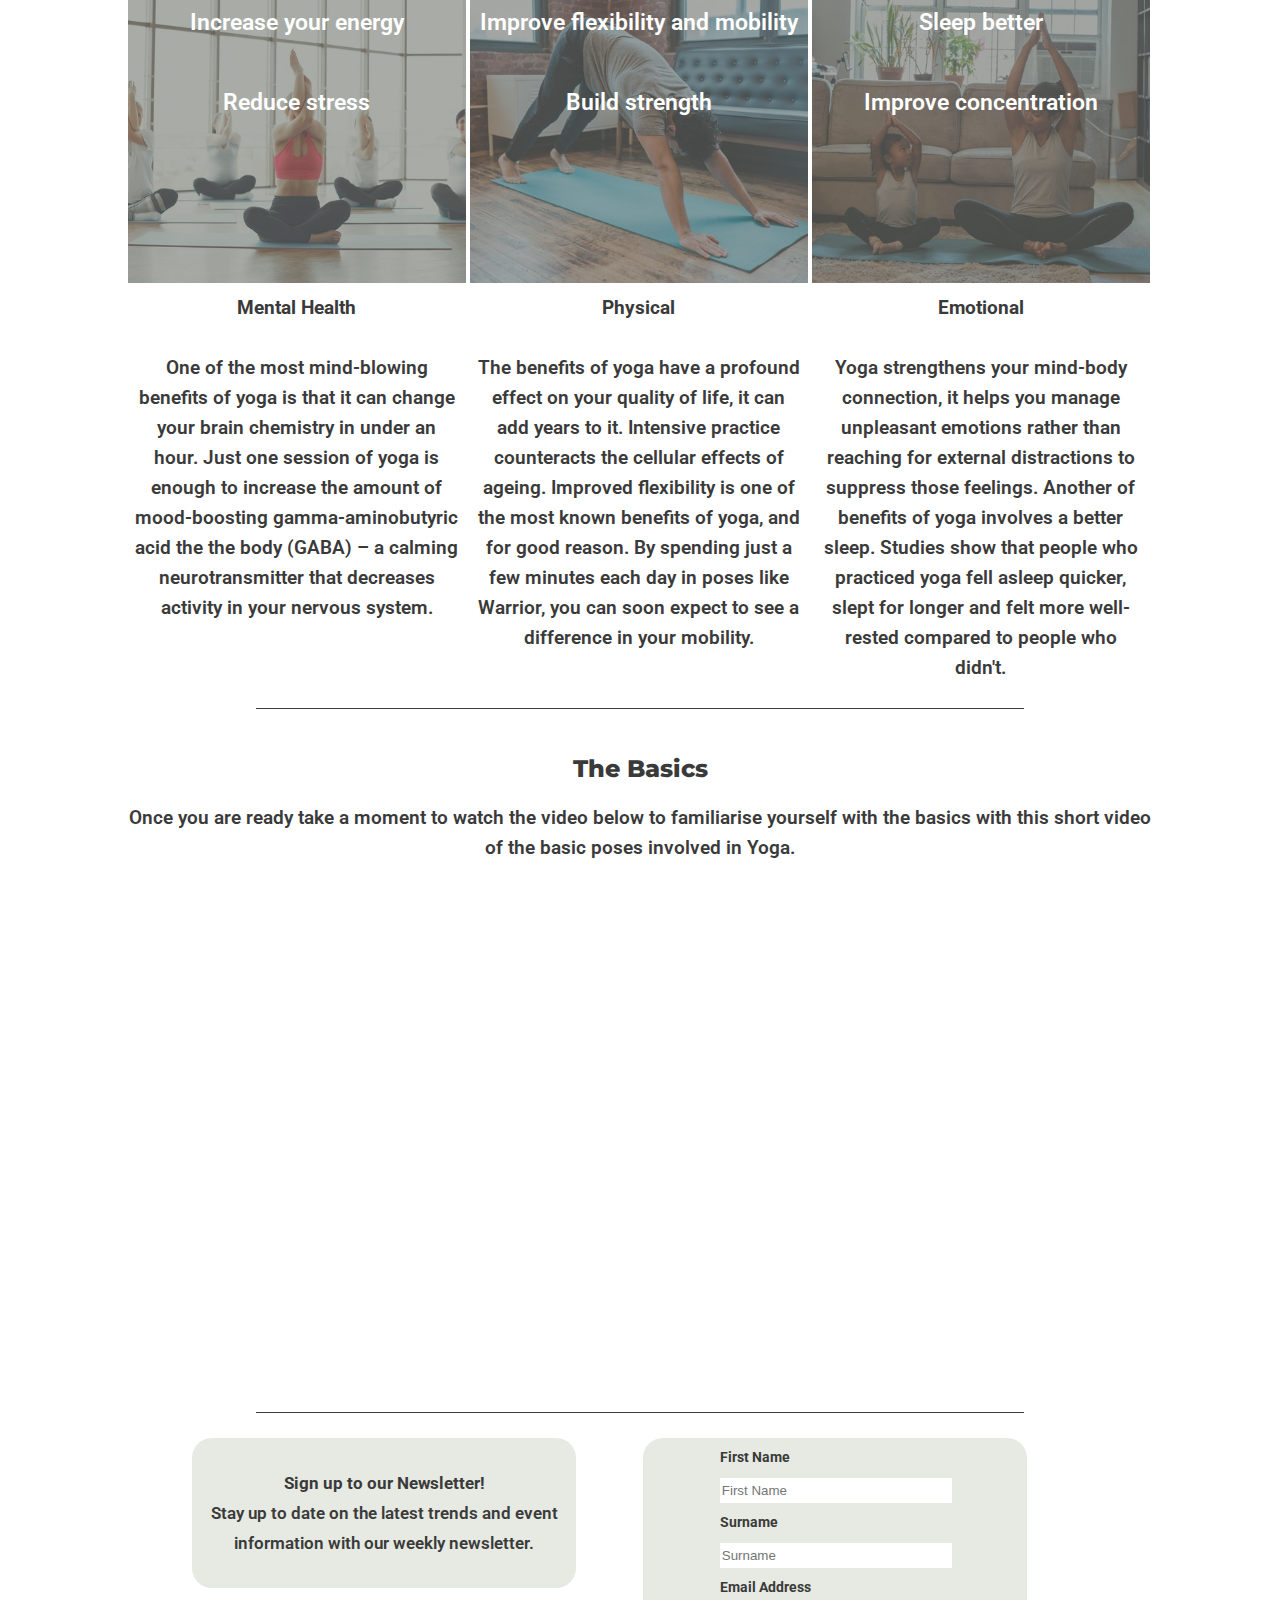
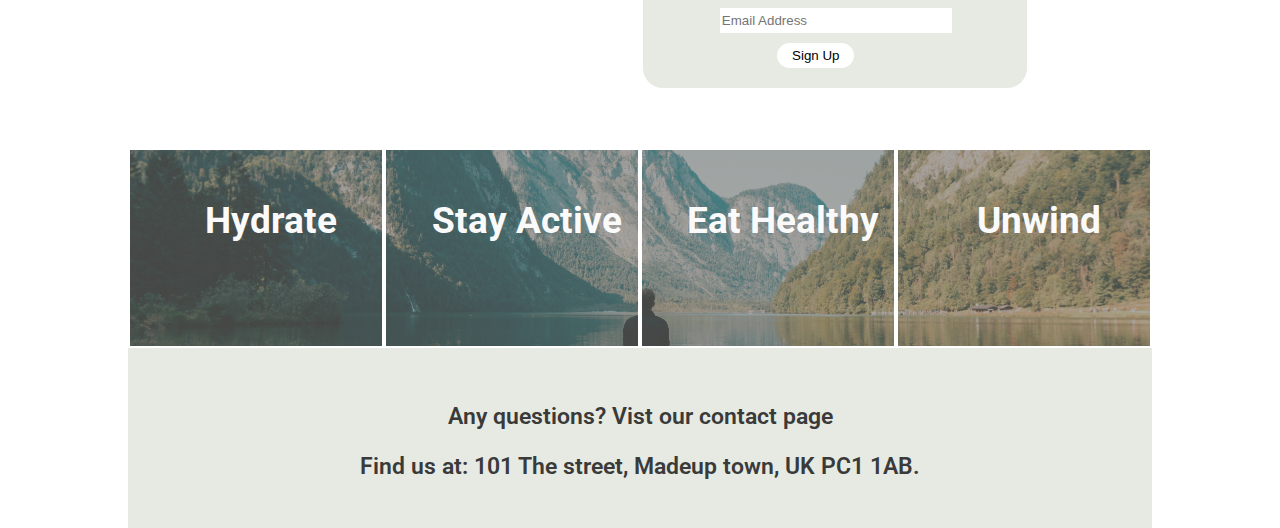
<file: yoga.html>
<!DOCTYPE html>
<html lang="en">

<head>
    <meta charset="UTF-8">
    <meta name="viewport" content="width=device-width, initial-scale=1.0">
    <meta name="description" content="Mindfulness, yoga and meditation information and guidance for beginners">
    <meta name="keywords" content="Mindfulness, yoga, meditation, information for beginners">
    <link rel="stylesheet" href="assets/css/style.css">
    <link rel="stylesheet" href="https://use.fontawesome.com/releases/v5.15.3/css/all.css"
        integrity="sha384-SZXxX4whJ79/gErwcOYf+zWLeJdY/qpuqC4cAa9rOGUstPomtqpuNWT9wdPEn2fk" crossorigin="anonymous">
    <title>Yoga</title>
</head>

<body>
    <header>
        <a href="index.html">
            <h1 id="logo">Mind, Body & Soul</h1>
        </a>
        <nav>
            <ul id="menu">
                <li><a href="index.html">Home</a></li>
                <li><a href="mindfulness.html">Mindfulness</a></li>
                <li><a href="yoga.html" class="active">Yoga</a></li>
                <li><a href="meditation.html">Meditation</a></li>
                <li><a href="contact.html">Contact Us</a></li>
            </ul>
        </nav>
    </header>

    <button id="top-btn" title="back to top"><a href="yoga.html">Top</a></button>

    <section id="hero-outer">
        <div id="hero-yoga">
            <div id="cover-text-hero">
                <h2>Welcome to your guide to Yoga.</h2>
                <h3>Become stronger and more flexible than ever before.</h3>
            </div>
        </div>
    </section>

    <section id="summary">
        <h2>What is Yoga?</h2>
        <p>Yoga is a physical, mental, and spiritual practice, first codified by the sage Patanjali in his Yoga Sutras
            around 400 C.E but originating in the Indus valley civilization around 3000 BCE. The practice was in fact
            handed down from teacher to student long before this text arose.
            Traditionally, this was a one-to-one transmission, but since yoga became popular in the West in the 20th
            century, group classes have become a regular occurrence. Yoga has been practiced for thousands of years, and
            whilst many different interpretations and styles have been developed, most tend to agree that the ultimate
            goal of yoga is to achieve liberation from suffering. Although each school or tradition of yoga has its own
            emphasis and practices, most focus on bringing together body, mind and breath as a means of altering energy
            or shifting consciousness.</p>
    </section>

    <hr>
    <section id="setup">
        <h2>Getting set up</h2>
        <div class="medium-img-container">
            <div id="yoga-setup"></div>
        </div>
        <ul id="setup-list">
            <li>Space to move around</li>
            <li>Yoga matt</li>
            <li>Sportswear</li>
            <li>Water</li>
        </ul>
        <ul id="setup-icons">
            <li><i class="fas fa-people-arrows"></i></li>
            <li><i class="fas fa-scroll"></i></li>
            <li><i class="fas fa-tshirt"></i></li>
            <li><i class="fas fa-tint"></i></li>
        </ul>
    </section>

    <hr>
    <section id="benefits">
        <h2>What are the benefits of Yoga?</h2>
        <div class="small-img-container">
            <div id="benefits-yoga-1">
                <div class="benefits-overlay-text">
                    <ul class="benefits-list">
                        <li><i class="fas fa-brain"></i></li>
                        <li>Increase your energy</li>
                        <li>Reduce stress</li>
                    </ul>
                </div>
            </div>
        </div>
        <div class="small-img-container">
            <div id="benefits-yoga-2">
                <div class="benefits-overlay-text">
                    <ul class="benefits-list">
                        <li><i class="fas fa-running"></i></li>
                        <li>Improve flexibility and mobility</li>
                        <li>Build strength</li>
                    </ul>
                </div>
            </div>
        </div>
        <div class="small-img-container">
            <div id="benefits-yoga-3">
                <div class="benefits-overlay-text">
                    <ul class="benefits-list">
                        <li><i class="fas fa-hand-holding-heart"></i></li>
                        <li>Sleep better</li>
                        <li>Improve concentration</li>
                    </ul>
                </div>
            </div>
        </div>
        <div id="benefits-further-info">
            <div>
                <h3>Mental Health</h3>
                <p>One of the most mind-blowing benefits of yoga is that it can change your brain chemistry in under an
                    hour. Just one session of yoga is enough to increase the amount of mood-boosting gamma-aminobutyric
                    acid the the body (GABA) – a calming neurotransmitter that decreases activity in your nervous
                    system.</p>
            </div>
            <div>
                <h3>Physical</h3>
                <p>The benefits of yoga have a profound effect on your quality of life, it can add years to it.
                    Intensive practice counteracts the cellular effects of ageing. Improved flexibility is one of the
                    most known benefits of yoga, and for good reason. By spending just a few minutes each day in poses
                    like Warrior, you can soon expect to see a difference in your mobility.</p>
            </div>
            <div>
                <h3>Emotional</h3>
                <p>Yoga strengthens your mind-body connection, it helps you manage unpleasant emotions rather than
                    reaching for external distractions to suppress those feelings. Another of benefits of yoga involves
                    a better sleep. Studies show that people who practiced yoga fell asleep quicker, slept for longer
                    and felt more well-rested compared to people who didn't.</p>
            </div>
        </div>
    </section>

    <hr>
    <section id="basics">
        <h2>The Basics</h2>
        <p>Once you are ready take a moment to watch the video below to familiarise yourself with the basics with this
            short video of the basic poses involved in Yoga.</p>
        <iframe id="video-link" width="900" height="500" src="https://www.youtube.com/embed/VaoV1PrYft4"
            title="YouTube video player"
            allow="accelerometer; autoplay; clipboard-write; encrypted-media; gyroscope; picture-in-picture"
            allowfullscreen></iframe>
    </section>

    <hr>
    <section id="sign-up">
        <div class="sign-up-textbox">
            <h3>Sign up to our Newsletter!</h3>
            <p>Stay up to date on the latest trends and event information with our weekly newsletter.</p>
        </div>
        <div class="sign-up-form">
            <form method="POST" action="https://formdump.codeinstitute.net/">
                <label for="fname">First Name</label>
                <input type="text" id="fname" name="fname" placeholder="First Name" required>
                <label for="sname">Surname</label>
                <input type="text" id="sname" name="sname" placeholder="Surname" required>
                <label for="email">Email Address</label>
                <input type="email" id="email" name="email" placeholder="Email Address" required>
                <input type="submit" value="Sign Up">
            </form>
        </div>
    </section>

    <section id="lower-img-blocks">
        <div>
            <h3>Hydrate</h3>
            <i class="fas fa-faucet"></i>
        </div>
        <div>
            <h3>Stay Active</h3>
            <i class="fas fa-hiking"></i>
        </div>
        <div>
            <h3>Eat Healthy</h3>
            <i class="fas fa-carrot"></i>
        </div>
        <div>
            <h3>Unwind</h3>
            <i class="fas fa-hot-tub"></i>
        </div>
    </section>

    <footer>
        <ul id="social">
            <li><a href="https://en-gb.facebook.com/" target="_blank" rel="noopener"
                    aria-label="vist our facebook page"><i class="fab fa-facebook-f"></i></a></li>
            <li><a href="https://twitter.com/?lang=en-gb" target="_blank" rel="noopener"
                    aria-label="vist our twitter page"><i class="fab fa-twitter"></i></a></li>
            <li><a href="https://www.youtube.com/" target="_blank" rel="noopener" aria-label="vist our youtube page"><i
                        class="fab fa-youtube"></i></a></li>
            <li><a href="https://www.instagram.com/" target="_blank" rel="noopener"
                    aria-label="vist our instagram page"><i class="fab fa-instagram"></i></a></li>
        </ul>
        <ul id="contact">
            <li><a href="contact.html" target="_blank" rel="noopener" aria-label="vist our contact page"><i
                        class="fas fa-comment-dots"></i> Any questions? Vist our contact page</a></li>
            <li><a href="https://www.google.co.uk/maps?hl=en" target="_blank" rel="noopener" aria-label="our address"><i
                        class="fas fa-map-marker-alt"></i> Find us at: 101 The street, Madeup town, UK PC1 1AB.</a></li>
        </ul>
    </footer>
</body>

</html>
</file>
<file: assets/css/style.css>
@import url('https://fonts.googleapis.com/css2?family=Montserrat:wght@100&family=Roboto:wght@100&display=swap');
* {
    margin: 0;
    padding: 0;
    border: none;
}
body, #cover-text-hero h2, #cover-text-hero h3{
    font-family: roboto,sans-serif;
    font-weight: 700;
    color: #3a3a3a;
}
header{
    position: fixed;
    background-color: rgba(255, 255, 255, 0.9);
    z-index: 1;
}
h1,h2{
    font-family: montserrat,sans-serif;
    font-weight: 800;
}
hr{
    width: 90%;
    margin: 25px 5%;
    border-top:1px solid #3a3a3a;
}
#logo{
    float: left;
    margin-left: 2%;
    font-size: 250%;
}
#menu{
    float: right;
    margin-right: 2%;
    font-size: 130%;
}
#logo, #menu{
    line-height: 75px;
    color: #3a3a3a;
}
#menu li{
    float: left;
    list-style: none;
    padding-right: 15px;
}
#menu a{
    text-decoration: none;
    color: #3a3a3a;
}
#menu a:hover{
    border-bottom: 1.5px solid #3a3a3a;
    font-weight: 800;
     transition: 0.2s; 
}
.active{
    border-bottom: 1.5px solid #3a3a3a;
    font-size: 100% !important;
}
#hero-outer{
    overflow: hidden;
    position: relative;
    width: 100%;
    height: 600px;
    padding-top: 100px;
}
#hero-outer > div{
    height: 600px;
    width: 100%;
    animation-name: hero-zoom;
    animation-duration: 5s;
    animation-fill-mode: forwards;
}
@keyframes hero-zoom{
    from{
        transform: scale(1);
    }
    to{
        transform: scale(1.05);
    }
}
#hero-home{
    background: url(../images/hero-home.jpg)no-repeat center center;
}
#hero-mind{
    background: url(../images/mind-hero.jpg)no-repeat center center;
}
#hero-yoga{
    background: url(../images/yoga-hero.jpg)no-repeat center center;
}
#hero-med{
    background: url(../images/med-hero.jpg)no-repeat center center;
}
#hero-contact{
    background: url(../images/hero-contact.jpg)no-repeat center center;
}
#hero-404{
    background: url(../images/404-hero.jpg)no-repeat center center;
}
#cover-text-hero{
    width: 250px;
    height: 160px;
    background-color: rgba(214, 220, 207, 0.6);
    color: inherit;
    padding: 10px;
    text-align: left;
    border-radius: 10px;
    bottom: 170px;
    right: 200px;
    position: absolute;
}
#cover-text-hero h2{
    padding-bottom: 20px;
}
#cover-text-hero h3{
    line-height: 25px;
}
#summary h2, #setup h2, #benefits h2, #basics h2{
    padding: 20px 0;
    text-align: center;
}
#summary p, #setup p, #benefits p, #basics p{
    line-height: 30px;
}
#summary p,#setup, #benefits{
    margin: 0 5%;
}
#setup ul{
    list-style: none;
    line-height: 75px;
    vertical-align: top;
}
.medium-img-container{
    height: 300px;
    width: 40%;
    display: inline-block;
}
#med-setup{
    background: url(../images/med-setup.jpg) no-repeat center center;
    background-size: 100%;
    height: 100%;
    width: 100%;
}
#mind-setup{
    background: url(../images/mind-setup.jpg) no-repeat center center;
    background-size: 100%;
    height: 100%;
    width: 100%; 
}
#yoga-setup{
    background: url(../images/yoga-setup.jpg) no-repeat center center;
    background-size: 100%;
    height: 100%;
    width: 100%;
}
#setup-list{
    width: 40%;
    display: inline-block;
    font-size: 120%;
    text-align: left;
    margin-left: 5%;
}
#setup-icons{
    width: 10%;
    display: inline-block;
    font-size: 200%;
    text-align: center;
}
#benefits ul{
    list-style: none;
}
.small-img-container{
    height: 300px;
    width: 33%;
    display: inline-block;
}
.benefits-overlay-text{
    height: 100%;
    width: 100%;
    background-color: rgba(114, 117, 111, 0.6);
    color: #ffff;
    font-weight: 600;
    text-align: center;
    line-height: 80px;
    font-size: 120%;
}
#benefits-med-1{
    background: url(../images/med-benefit-1.jpg) no-repeat center center;
    height: 100%;
    width: 100%;
   background-size: cover;
}
#benefits-med-2{
    background: url(../images/med-benefit-2.jpg) no-repeat center center;
    height: 100%;
    width: 100%;
   background-size: cover;
}
#benefits-med-3{
    background: url(../images/med-benefit-3.jpg) no-repeat center center;
    height: 100%;
    width: 100%;
    background-size: cover;
}
#benefits-mind-1{
    background: url(../images/mind-benefit-1.jpg) no-repeat center center;
    height: 100%;
    width: 100%;
   background-size: cover;
}
#benefits-mind-2{
    background: url(../images/mind-benefit-2.jpg) no-repeat center center;
    height: 100%;
    width: 100%;
   background-size: cover;
}
#benefits-mind-3{
    background: url(../images/mind-benefit-3.jpg) no-repeat center center;
    height: 100%;
    width: 100%;
    background-size: cover;
}
#benefits-yoga-1{
    background: url(../images/yoga-benefit-1.jpg) no-repeat center center;
    height: 100%;
    width: 100%;
   background-size: cover;
}
#benefits-yoga-2{
    background: url(../images/yoga-benefit-2.jpg) no-repeat center center;
    height: 100%;
    width: 100%;
   background-size: cover;
}
#benefits-yoga-3{
    background: url(../images/yoga-benefit-3.jpg) no-repeat center center;
    height: 100%;
    width: 100%;
    background-size: cover;
}
.benefits-list i{
    font-size: 200%;
}
 #benefits-further-info div{
     width: 33%;
     display: inline-block;
     vertical-align: top;
 }
#benefits-further-info h3,#benefits-further-info p {
    line-height: 30px;
    padding:10px 5px 0 5px;
    text-align: center;
}
#benefits-further-info h3{
    text-align: center;
    padding-bottom: 20px;
}
#basics{
    text-align: center;
}
#basics p{
    padding-bottom: 20px;
}
#sign-up{
    margin-top: 50px;
    height: 300px;
    width: 100%; 
}
.sign-up-textbox{
    margin-left: 15%;
    width: 30%;
    height: 120px;
    display: inline-block;
    vertical-align: top;
    text-align: center;
    padding-top: 30px;
    border-radius: 20px;
    line-height: 30px;
    background-color: rgba(214, 220, 207, 0.6);
}
.sign-up-form{
    background-color: rgba(214, 220, 207, 0.6);
    border-radius: 20px;
    margin-left: 5%;
    width: 30%;
    height: 250px;
    display: inline-block;
    line-height: 0;
}
.sign-up-form input{
    width: 60%;
    margin-left: 20%;
    padding: 5px 0 5px 2px;
    display: block;
}
.sign-up-form label{
    margin-left: 20%;
    line-height: 40px;
    display: block;  
}
.sign-up-form [type=submit], #contact-form [type=submit]{
    width: 20%;
    margin-left: 35%;
    margin-top: 10px;
    padding: 5px;
    border-radius: 50px;
    background-color: #ffff;
}
.sign-up-form [placeholder], #contact-form [placeholder]{
    color: #3a3a3a;
}
.sign-up-form input:hover, #contact-form input:hover{
     background-color: lightblue;
}
.sign-up-form [type=submit]:hover, #contact-form [type=submit]:hover{
    background-color: lightblue;
    font-weight: 600;
}
#lower-img-blocks{
    background: url(../images/lower-section.jpg)no-repeat center center;
    background-repeat: no-repeat;
    background-size: cover;
    background-position: center;
    width: 100%;
    overflow: hidden;
}
#lower-img-blocks div{
   color: #fafafa;
    background-color: rgba(114, 117, 111, 0.6);
    width: 25%;
    height: 200px;
    float:left;
    padding:30px 0 0 30px;
    text-align: center;
    border: 2px solid white;
    box-sizing: border-box;
    font-size: 200%;
    line-height: 80px;
}
#contact-form{
    background-color: rgba(214, 220, 207, 0.6);
    border-radius: 20px;
    margin:30px 25%;
    width: 50%;
    height: 770px;
    display: inline-block;
    line-height: 50px;
}
#contact-form h2{
    text-align: center;
    font-size: 160%;
}
#contact-form input, #query-subject{
    width: 60%;
    margin-left: 20%;
    padding: 15px 0 15px 10px;
    font-size: 110%;
}
#contact-form label{
    margin-left: 20%;
    line-height: 40px;
    font-size: 110%;
}
#query{
    width: 60%;
    margin-left: 20%;
    padding: 15px 0 15px 10px;
    font-size: 110%;
    height: 150px;
    line-height: 20px;
}
#hero-404 div{
    height: 100px;
    margin: 150px 20%;
}
footer{
    width: 100%;
    height: 180px;
    background-color: rgba(214, 220, 207, 0.6);
}
footer a{
    color: #3a3a3a;
}
#social{
    text-align: center;
}
#social li{
    display: inline-block;
    padding: 20px;
    font-size: 200%;
    color: #ffff;
}
#contact{
    text-align: center;
    line-height: 50px;
    font-size: 120%;
}
#contact li, #contact a{
    text-decoration: none;
    list-style: none;
}
#top-btn{
    visibility: hidden;
    position: fixed;
    bottom: 20px;
    right: 30px;
    z-index: 99;
    background-color: #3a3a3a;
    color: #ffff;
    cursor: pointer;
    padding: 15px;
    border-radius: 10px;
    font-size: 18px;
}
#top-btn a{
    text-decoration: none;
    color: #ffff;
}
@media screen and (max-width:5000px){
    header, #hero-outer, #summary, #setup, #benefits, #basics, #sign-up, #lower-img-blocks, footer{
        width: 60%;
        margin: 0 20%;
    }
    hr{
        width: 60%;
        margin: 25px 20%;
    }
    p,li{
        font-size: 120%;
        font-weight: 600;
    }
    #sign-up{
    margin-top: 50px;
    }
}
@media screen and (max-width:2000px){
    header, #hero-outer, #summary, #setup, #benefits, #basics, #lower-img-blocks, footer{
        width: 80%;
        margin: 0 10%;
    }
    #sign-up{
        width: 100%;
        margin: 10px 0;
        font-size: 90%;
    }
}
@media screen and (max-width:1200px){
      header, #hero-outer, #summary, #benefits, #basics, #lower-img-blocks, footer{
        width: 100%;
        margin: 0;
    }
    #setup{
        width: 95%;
        margin-left: 5%;
    }
    p,li{
        font-size: 100%;
        font-weight: 500;
    }
    hr{
        width: 90%;
        margin: 25px 5%;
    }
 .small-img-container, #benefits-further-info div{
        clear: both;
        width: 60%;
        margin:0 0 10px 20%;
    }
 #video-link{
     width: 90%;  
 }
}
@media screen and (max-width:950px){
     #menu{
        clear: left;
        float: left;
        margin-left: 30px;
        margin-bottom: 20px;
        line-height: 25px;
        font-size: 90%;
    }
    #hero-outer{
        padding-top: 150px;
    }
     #cover-text-hero{
        left: 0;
        margin-left: 5%;
    }
    .medium-img-container{
        width: 90%;
        margin-left: 5%;
        clear: both;
    }
    #setup{
        margin: 0;
    }
    #setup-list{
        width: 65%;
        float: left;
        margin-left: 5%;
    }
     #setup-icons{
        width: 25%;
        float: right;
        margin-right: 5%;
    }
    #sign-up{
        height: 410px;
    }
    .sign-up-textbox, .sign-up-form, #contact-form{
        width: 60%;
        margin:10px 20%;
        display: block;
    }
   #lower-img-blocks h3{
       font-size: 80%;
   }
}
@media screen and (max-width:800px){
    #menu{
        font-size: 90%;
    }
    #setup-list{
        width: 65%;
        float: left;
        margin-left: 5%;
        font-size: 90%;
    }
    #setup-list li{
        font-weight: 600;
    }
     #setup-icons{
        width: 25%;
        float: right;
        margin-right: 5%;
    }
    .small-img-container{
        width: 70%;
        margin: 5px 15%;
    }
    #sign-up, #contact-form{
        font-size: 80%;
    }
    .sign-up-textbox, .sign-up-form, #contact-form{
        width: 70%;
        margin:10px 15%;
        display: block;
    }
    .sign-up-form [type=submit]{
        width: 30%;
    }
    #lower-img-blocks > div{
        width: 100%;
        display: block;
        padding: 0;
    }
    #contact, #social{
        font-size: 80%;
    }
}
@media screen and (max-width:600px){
    #logo{
        width: 90%;
        margin: 0 5%;
        font-size: 250%;
        text-align: center;
    }
    header{
        position: relative;
    }
    #menu li{
        width: 80%;
        margin: 10px 10%;
        font-size: 250%;
        line-height: 30px;
        text-align: center;
    }
    #hero-outer{
        padding-top: 0;
    }
    #top-btn{
        visibility: visible;
    }
    #setup-list{
        width: 75%;
        float: left;
        margin-left: 5%;
        font-size: 80%;
    }
     #setup-icons{
        width: 15%;
        float: right;
        margin-right: 5%;
    }
     .small-img-container{
        height: 200px;
        width: 90%;
        margin: 5px 5%;
    }
    .benefits-list li{
        padding-top: 10px;
        line-height: 40px;
    }
    #benefits-further-info div{
        clear: both;
        width: 90%;
        margin:0 0 10px 5%;
    }
    #video-link{
        height: 200px;
    }
    #contact-form,.sign-up-textbox, .sign-up-form{
        width: 90%;
        margin: 10px 5%;
    }
}
</file>
